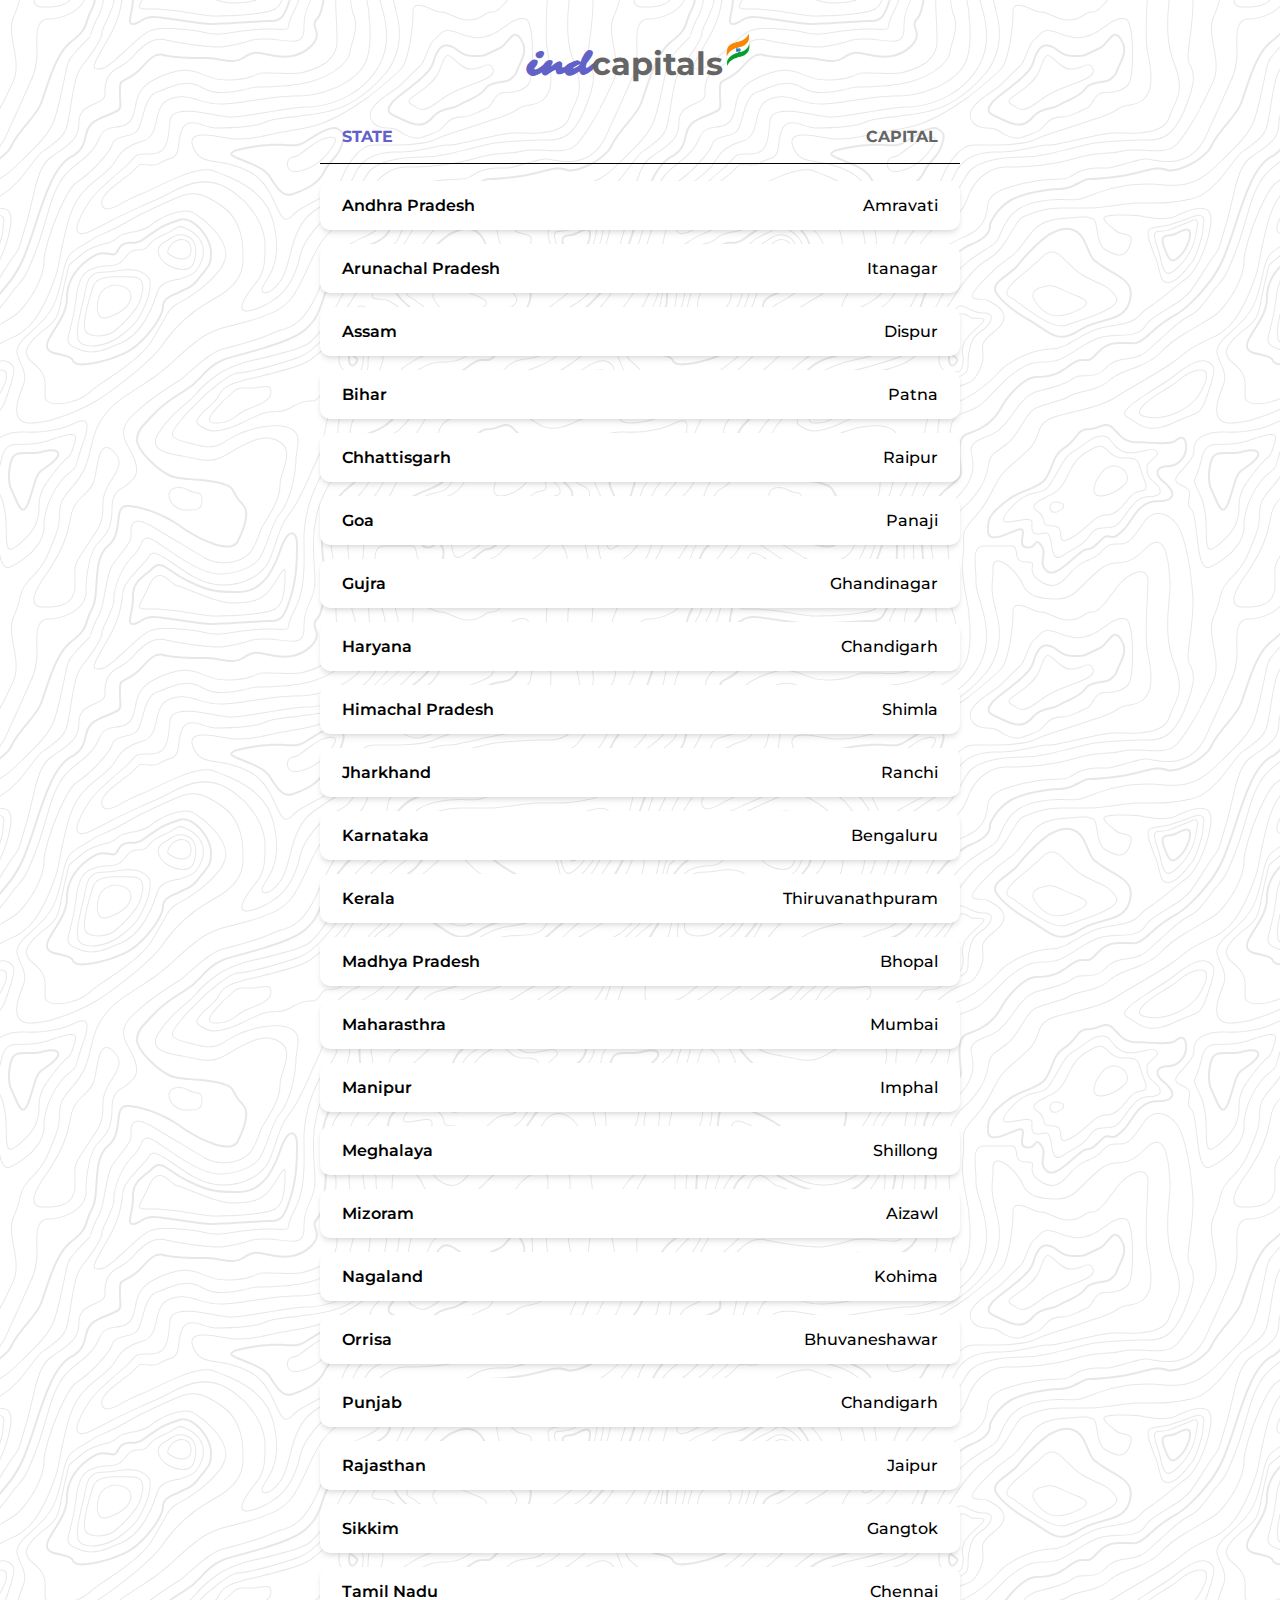
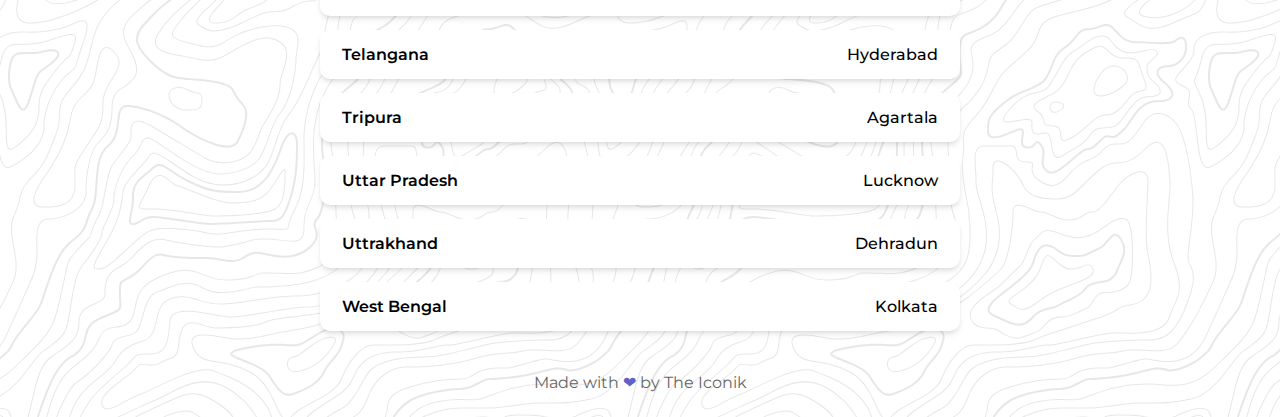
<file: theiconik_CFA/index.html>
<!DOCTYPE html>
<html lang="en">
<head>
   <meta charset="UTF-8">
   <meta http-equiv="X-UA-Compatible" content="IE=edge">
   <meta name="viewport" content="width=device-width, initial-scale=1.0">
   <link rel="stylesheet" href="style.css">
   <title>indcapitals</title>
</head>
<body>
   <header>
      <h1><span class="cursive">ind</span>capitals<span class="logo"><img src="image.jpg" alt="logo" width="50px" height="50px"></span></h1>

   </header>

   <main>
      
      <div class="heading">
         <p class="heading-stat">STATE</p>
         <p class="heading-cap">CAPITAL</p>
      </div>

      <hr>
      
      <div class="row">
         <p class="state">Andhra Pradesh</p>
         <p>Amravati</p>
      </div>

      <div class="row">
         <p class="state">Arunachal Pradesh</p>
         <p>Itanagar</p>
      </div>

      <div class="row">
         <p class="state">Assam</p>
         <p>Dispur</p>
      </div>

      <div class="row">
         <p class="state">Bihar</p>
         <p>Patna</p>
      </div>

      <div class="row">
         <p class="state">Chhattisgarh</p>
         <p>Raipur</p>
      </div>

      <div class="row">
         <p class="state">Goa</p>
         <p>Panaji</p>
      </div>

      <div class="row">
         <p class="state">Gujra</p>
         <p>Ghandinagar</p>
      </div>

      <div class="row">
         <p class="state">Haryana</p>
         <p>Chandigarh</p>
      </div>

      <div class="row">
         <p class="state">Himachal Pradesh</p>
         <p>Shimla</p>
      </div>

      <div class="row">
         <p class="state">Jharkhand</p>
         <p>Ranchi</p>
      </div>

      <div class="row">
         <p class="state">Karnataka</p>
         <p>Bengaluru</p>
      </div>

      <div class="row">
         <p class="state">Kerala</p>
         <p>Thiruvanathpuram</p>
      </div>

      <div class="row">
         <p class="state">Madhya Pradesh</p>
         <p>Bhopal</p>
      </div>

      <div class="row">
         <p class="state">Maharasthra</p>
         <p>Mumbai</p>
      </div>

      <div class="row">
         <p class="state">Manipur</p>
         <p>Imphal</p>
      </div>

      <div class="row">
         <p class="state">Meghalaya</p>
         <p>Shillong</p>
      </div>

      <div class="row">
         <p class="state">Mizoram</p>
         <p>Aizawl</p>
      </div>

      <div class="row">
         <p class="state">Nagaland</p>
         <p>Kohima</p>
      </div>

      <div class="row">
         <p class="state">Orrisa</p>
         <p>Bhuvaneshawar</p>
      </div>

      <div class="row">
         <p class="state">Punjab</p>
         <p>Chandigarh</p>
      </div>

      <div class="row">
         <p class="state">Rajasthan</p>
         <p>Jaipur</p>
      </div>

      <div class="row">
         <p class="state">Sikkim</p>
         <p>Gangtok</p>
      </div>

      <div class="row">
         <p class="state">Tamil Nadu</p>
         <p>Chennai</p>
      </div>

      <div class="row">
         <p class="state">Telangana</p>
         <p>Hyderabad</p>
      </div>

      <div class="row">
         <p class="state">Tripura</p>
         <p>Agartala</p>
      </div>

      <div class="row">
         <p class="state">Uttar Pradesh</p>
         <p>Lucknow</p>
      </div>

      <div class="row">
         <p class="state">Uttrakhand</p>
         <p>Dehradun</p>
      </div>

      <div class="row">
         <p class="state">West Bengal</p>
         <p>Kolkata</p>
      </div>
      
      <footer>Made with <span class="heart">❤</span> by The Iconik</footer>
   </main>
</body>
</html>
</file>
<file: theiconik_CFA/style.css>
@import url("https://fonts.googleapis.com/css2?family=Montserrat:ital,wght@0,100;0,200;0,300;0,400;0,500;0,600;0,700;0,800;0,900;1,100;1,200;1,300;1,400;1,500;1,600;1,700;1,800;1,900&display=swap");@import url("https://fonts.googleapis.com/css2?family=Sarina&display=swap");*{box-sizing:border-box;padding:0;margin:0;font-family:'Montserrat', sans-serif}body{background-color:#ffffff;background-image:url("data:image/svg+xml,%3Csvg xmlns='http://www.w3.org/2000/svg' width='600' height='600' viewBox='0 0 600 600'%3E%3Cpath fill='%23ababab' fill-opacity='0.29' d='M600 325.1v-1.17c-6.5 3.83-13.06 7.64-14.68 8.64-10.6 6.56-18.57 12.56-24.68 19.09-5.58 5.95-12.44 10.06-22.42 14.15-1.45.6-2.96 1.2-4.83 1.9l-4.75 1.82c-9.78 3.75-14.8 6.27-18.98 10.1-4.23 3.88-9.65 6.6-16.77 8.84-1.95.6-3.99 1.17-6.47 1.8l-6.14 1.53c-5.29 1.35-8.3 2.37-10.54 3.78-3.08 1.92-6.63 3.26-12.74 5.03a384.1 384.1 0 0 1-4.82 1.36c-2.04.58-3.6 1.04-5.17 1.52a110.03 110.03 0 0 0-11.2 4.05c-2.7 1.15-5.5 3.93-8.78 8.4a157.68 157.68 0 0 0-6.15 9.2c-5.75 9.07-7.58 11.74-10.24 14.51a50.97 50.97 0 0 1-4.6 4.22c-2.33 1.9-10.39 7.54-11.81 8.74a14.68 14.68 0 0 0-3.67 4.15c-1.24 2.3-1.9 4.57-2.78 8.87-2.17 10.61-3.52 14.81-8.2 22.1-4.07 6.33-6.8 9.88-9.83 12.99-.47.48-.95.96-1.5 1.48l-3.75 3.56c-1.67 1.6-3.18 3.12-4.86 4.9a42.44 42.44 0 0 0-9.89 16.94c-2.5 8.13-2.72 15.47-1.76 27.22.47 5.82.51 6.36.51 8.18 0 10.51.12 17.53.63 25.78.24 4.05.56 7.8.97 11.22h.9c-1.13-9.58-1.5-21.83-1.5-37 0-1.86-.04-2.4-.52-8.26-.94-11.63-.72-18.87 1.73-26.85a41.44 41.44 0 0 1 9.65-16.55c1.67-1.76 3.18-3.27 4.83-4.85.63-.6 3.13-2.96 3.75-3.57a71.6 71.6 0 0 0 1.52-1.5c3.09-3.16 5.86-6.76 9.96-13.15 4.77-7.42 6.15-11.71 8.34-22.44.86-4.21 1.5-6.4 2.68-8.6.68-1.25 1.79-2.48 3.43-3.86 1.38-1.15 9.43-6.8 11.8-8.72 1.71-1.4 3.26-2.81 4.7-4.3 2.72-2.85 4.56-5.54 10.36-14.67a156.9 156.9 0 0 1 6.1-9.15c3.2-4.33 5.9-7.01 8.37-8.07 3.5-1.5 7.06-2.77 11.1-4.02a233.84 233.84 0 0 1 7.6-2.2l2.38-.67c6.19-1.79 9.81-3.16 12.98-5.15 2.14-1.33 5.08-2.33 10.27-3.65l6.14-1.53c2.5-.63 4.55-1.2 6.52-1.82 7.24-2.27 12.79-5.06 17.15-9.05 4.05-3.72 9-6.2 18.66-9.9l4.75-1.82c1.87-.72 3.39-1.31 4.85-1.91 10.1-4.15 17.07-8.32 22.76-14.4 6.05-6.45 13.95-12.4 24.49-18.92 1.56-.96 7.82-4.6 14.15-8.33v-64.58c-4 8.15-8.52 14.85-12.7 17.9-2.51 1.82-5.38 4.02-9.04 6.92a1063.87 1063.87 0 0 0-6.23 4.98l-1.27 1.02a2309.25 2309.25 0 0 1-4.87 3.9c-7.55 6-12.9 10.05-17.61 13.19-3.1 2.06-3.86 2.78-8.06 7.13-5.84 6.07-11.72 8.62-29.15 10.95-11.3 1.5-20.04 4.91-30.75 11.07-1.65.94-7.27 4.27-6.97 4.1-2.7 1.58-4.69 2.69-6.64 3.66-5.63 2.8-10.47 4.17-15.71 4.17-17.13 0-41.44 11.51-51.63 22.83-12.05 13.4-31.42 27.7-45.25 31.16-7.4 1.85-11.85 7.05-14.04 14.69-1.26 4.4-1.58 8.28-1.58 13.82 0 .82.01.98.24 3.63.45 5.18.35 8.72-.77 13.26-1.53 6.2-4.89 12.6-10.59 19.43-13.87 16.65-22.88 46.58-22.88 71.68 0 2.39.02 4.26.06 8.75.12 10.8.1 15.8-.22 21.95-.56 11.18-2.09 20.73-5 29.3h-1.05c2.94-8.56 4.49-18.12 5.05-29.35.31-6.13.34-11.1.22-21.9-.04-4.48-.06-6.36-.06-8.75 0-25.32 9.07-55.47 23.12-72.32 5.6-6.72 8.88-12.99 10.38-19.03 1.09-4.4 1.18-7.85.74-12.93-.23-2.7-.24-2.86-.24-3.72 0-5.62.32-9.57 1.62-14.1 2.28-7.95 6.97-13.44 14.76-15.39 13.6-3.4 32.82-17.59 44.75-30.84C409 360.14 433.58 348.5 451 348.5c5.07 0 9.77-1.33 15.26-4.07 1.93-.96 3.9-2.05 6.58-3.62-.3.18 5.33-3.16 6.98-4.11 10.82-6.21 19.66-9.67 31.11-11.2 17.23-2.3 22.9-4.75 28.57-10.64 4.25-4.41 5.04-5.16 8.22-7.28 4.68-3.11 10.01-7.14 17.55-13.14a1113.33 1113.33 0 0 0 4.86-3.89l1.28-1.02a4668.54 4668.54 0 0 1 6.23-4.98c3.67-2.9 6.55-5.12 9.07-6.95 4.37-3.19 9.16-10.56 13.29-19.4v66.9zm0-116.23c-.62.01-1.27.06-1.95.13-6.13.63-13.83 3.45-21.83 7.45-3.64 1.82-8.46 2.67-14.17 2.71-4.7.04-9.72-.47-14.73-1.33-1.7-.3-3.26-.61-4.67-.93a31.55 31.55 0 0 0-3.55-.57 273.4 273.4 0 0 0-16.66-.88c-10.42-.16-17.2.74-17.97 2.73-.38.97.6 2.55 3.03 4.87 1.01.97 2.22 2.03 4.04 3.55a1746.07 1746.07 0 0 0 4.79 4.02c1.39 1.2 3.1 1.92 5.5 2.5.7.16.86.2 2.64.54 3.53.7 5.03 1.25 6.15 2.63 1.41 1.76 1.4 4.54-.15 8.88-2.44 6.83-5.72 10.05-10.19 10.33-3.63.23-7.6-1.29-14.52-5.06-4.53-2.47-6.82-7.3-8.32-15.26-.17-.87-.32-1.78-.5-2.86l-.43-2.76c-1.05-6.58-1.9-9.2-3.73-10.11-.81-.4-1.59-.74-2.36-1-2.27-.77-4.6-1.02-8.1-.92-2.29.07-14.7 1-13.77.93-20.55 1.37-28.8 5.05-37.09 14.99a133.07 133.07 0 0 0-4.25 5.44l-2.3 3.09-2.51 3.32c-4.1 5.36-7.06 8.48-10.39 11.12-.65.52-1.33 1.04-2.13 1.62l-4.11 2.94a106.8 106.8 0 0 0-5.16 3.99c-4.55 3.74-9.74 8.6-16.25 15.38-8.25 8.58-11.78 13.54-11.7 15.95.07 1.65 1.64 2.11 6.79 2.38 1.61.09 2.15.12 2.98.2 2.95.24 5.09.73 6.81 1.68 7.48 4.15 11.63 7.26 13.95 11.58 3.3 6.15.8 12.88-8.89 20.26-8.28 6.3-11.1 10.37-11.31 14.96-.06 1.17 0 1.93.26 4.43.69 6.47.25 10.65-2.8 17.42a44.23 44.23 0 0 1-4.16 7.53c-2.82 3.97-5.47 5.74-10.6 7.69-.43.16-3.34 1.23-4.27 1.59-1.8.68-3.38 1.36-5.01 2.14-4.18 2-8.4 4.6-13.1 8.24-8.44 6.51-13.23 14.56-15.98 25.06-1.1 4.2-1.55 6.81-2.8 15.21-1.26 8.6-2.17 12.64-4.08 16.55-2.1 4.28-11.93 26.59-12.97 28.88a382.7 382.7 0 0 1-6.37 13.41c-4.07 8.11-7.61 14.07-10.73 17.81-5.38 6.46-8.98 14.37-13.77 28.42a810.14 810.14 0 0 0-1.89 5.6c-1.8 5.35-2.96 8.6-4.26 11.85-6.13 15.32-25.43 26.31-46.46 26.31-11.2 0-20.58-2.74-31.02-8.55-5.6-3.13-4.55-2.42-22.26-14.54-14.33-9.8-17.7-10.73-20.47-6.9-.37.5-1.81 2.74-1.83 2.77a52.24 52.24 0 0 1-4.94 5.9c-.73.79-5.52 5.87-6.97 7.45-2.38 2.6-4.3 4.81-5.98 6.93a45.6 45.6 0 0 0-5.08 7.66c-1.29 2.57-1.9 5.25-2.66 10.6a997.6 997.6 0 0 1-.46 3.18h-1l.47-3.32c.77-5.45 1.4-8.2 2.75-10.9a46.54 46.54 0 0 1 5.2-7.84c1.7-2.14 3.63-4.38 6.03-6.98 1.45-1.59 6.24-6.68 6.96-7.46a51.58 51.58 0 0 0 4.84-5.78s1.47-2.26 1.86-2.8c3.25-4.5 7.08-3.44 21.84 6.67 17.67 12.08 16.62 11.38 22.19 14.48 10.3 5.73 19.5 8.43 30.53 8.43 20.65 0 39.57-10.77 45.54-25.69a219.7 219.7 0 0 0 4.24-11.8 6752.32 6752.32 0 0 0 1.88-5.6c4.83-14.16 8.47-22.14 13.96-28.73 3.05-3.66 6.56-9.57 10.6-17.61 1.97-3.93 4.04-8.31 6.35-13.38 1.03-2.28 10.88-24.61 12.98-28.91 1.85-3.79 2.75-7.76 4-16.25 1.24-8.44 1.7-11.07 2.81-15.32 2.8-10.7 7.71-18.94 16.33-25.6a73.18 73.18 0 0 1 13.29-8.35c1.66-.8 3.27-1.48 5.08-2.18.94-.36 3.86-1.43 4.28-1.59 4.95-1.88 7.44-3.55 10.14-7.33 1.35-1.9 2.68-4.3 4.06-7.37 2.97-6.58 3.39-10.59 2.72-16.9a27.13 27.13 0 0 1-.27-4.58c.22-4.94 3.21-9.24 11.7-15.7 9.33-7.11 11.66-13.34 8.62-19-2.2-4.09-6.25-7.12-13.55-11.17-1.57-.88-3.6-1.33-6.42-1.57-.8-.07-1.34-.1-2.95-.19-5.77-.3-7.63-.85-7.72-3.34-.1-2.81 3.5-7.87 11.97-16.69 6.53-6.8 11.75-11.69 16.33-15.45 1.79-1.47 3.42-2.72 5.2-4.03l4.12-2.94c.79-.58 1.46-1.08 2.1-1.59 3.26-2.6 6.16-5.65 10.21-10.94a383.2 383.2 0 0 0 2.5-3.32l2.31-3.09c1.8-2.39 3.04-4 4.29-5.48 8.47-10.17 16.98-13.96 37.27-15.3-.44.02 12-.9 14.32-.98 3.62-.1 6.05.16 8.46.98.8.27 1.62.62 2.47 1.04 2.27 1.14 3.17 3.87 4.27 10.85l.44 2.76c.17 1.07.33 1.97.5 2.83 1.44 7.69 3.62 12.29 7.8 14.57 6.76 3.68 10.6 5.15 13.99 4.94 4-.25 6.99-3.17 9.3-9.67 1.45-4.04 1.46-6.49.32-7.92-.9-1.12-2.28-1.62-5.57-2.27a55.8 55.8 0 0 1-2.67-.55c-2.54-.6-4.39-1.4-5.93-2.71a252.63 252.63 0 0 0-4.78-4.01 84.35 84.35 0 0 1-4.08-3.6c-2.73-2.6-3.86-4.43-3.28-5.95 1.02-2.64 7.82-3.54 18.93-3.37a230.56 230.56 0 0 1 16.73.88c2.76.39 3.2.49 3.68.6 1.4.3 2.95.62 4.62.91a82.9 82.9 0 0 0 14.56 1.32c5.56-.04 10.24-.86 13.73-2.6 8.1-4.05 15.89-6.9 22.17-7.56.7-.07 1.4-.11 2.05-.13v1zm0-100.94v1.5c-8.62 16.05-17.27 29.55-23.65 35.92-3.19 3.2-7.62 4.9-13.54 5.56-4.45.48-8.28.4-19.18-.2-9.91-.55-15.32-.44-20.52.78a84.05 84.05 0 0 1-15 2.11l-2.25.14c-12.49.75-19.37 1.78-32.72 5.74-4.5 1.33-9.27 2.49-14.3 3.48a246.27 246.27 0 0 1-32.6 3.97c-7.56.45-13.21.57-20.24.57-5.4 0-11.9 1.61-18 5.18-8.3 4.87-15.06 12.87-19.53 24.5a68.57 68.57 0 0 1-4.56 9.8c-3.6 6.2-6.92 8.99-13.38 12.18l-4.03 1.96a64.48 64.48 0 0 0-15.16 10.25c-8.2 7.33-13.72 16.63-22.54 35.6l-2.08 4.49c-7.3 15.7-11.5 23.3-17.35 29.87-7.7 8.66-20.25 14.42-40.31 20.08-4.37 1.23-19.04 5.08-19.24 5.13-6.92 1.87-11.68 3.34-15.63 4.92-10.55 4.22-18.71 10.52-36.38 26.52l-1.7 1.54c-8.58 7.76-13.41 11.9-18.81 15.88-3.95 2.9-8 5.67-12.97 8.91-2.06 1.34-10.3 6.6-12.33 7.94-11.52 7.5-18.53 13.04-24.62 20.08a62.01 62.01 0 0 0-6.44 8.85c-4.13 6.91-6.27 13.15-9.2 25.11l-1.54 6.26c-.6 2.45-1.15 4.54-1.72 6.58-2.97 10.7-6.9 17.36-14.78 26.91L69.6 491a148.51 148.51 0 0 0-4.19 5.3 23.9 23.9 0 0 0-3.44 6.28c-1.16 3.23-1.52 5.9-1.87 11.94-.58 10.05-1.42 15.04-4.63 22.67-1.57 3.72-5.66 14.02-6.41 15.8a73.46 73.46 0 0 1-3.57 7.4c-2.88 5.14-6.71 10.12-13.12 16.95-5.96 6.36-8.87 10.9-10.61 16a56.88 56.88 0 0 0-1.38 4.82l-.46 1.84h-1.03l.52-2.08c.52-2.09.92-3.49 1.4-4.9 1.8-5.25 4.78-9.9 10.84-16.36 6.35-6.78 10.13-11.7 12.97-16.77a72.5 72.5 0 0 0 3.52-7.29c.75-1.76 4.84-12.06 6.4-15.8 3.17-7.5 3.99-12.4 4.56-22.33.35-6.14.72-8.88 1.93-12.23a24.9 24.9 0 0 1 3.58-6.54c1.27-1.7 2.6-3.37 4.22-5.34l4.11-4.95c7.8-9.46 11.66-16 14.59-26.54.56-2.04 1.1-4.12 1.71-6.56l1.53-6.26c2.96-12.04 5.13-18.36 9.32-25.39 1.84-3.08 4-6.05 6.54-8.99 6.17-7.12 13.24-12.7 24.83-20.26 2.05-1.33 10.28-6.6 12.33-7.94 4.96-3.22 9-5.98 12.92-8.87 5.37-3.95 10.19-8.08 18.74-15.82l1.7-1.54c17.76-16.09 25.98-22.43 36.67-26.7 4-1.6 8.8-3.09 15.75-4.96.21-.06 14.87-3.9 19.22-5.13 19.9-5.61 32.32-11.31 39.85-19.78 5.76-6.48 9.93-14.02 17.18-29.64l2.09-4.5c8.87-19.07 14.44-28.46 22.77-35.9a65.48 65.48 0 0 1 15.38-10.4l4.04-1.97c6.3-3.1 9.47-5.77 12.96-11.77a67.6 67.6 0 0 0 4.48-9.67c4.56-11.84 11.47-20.02 19.97-25 6.25-3.66 12.93-5.32 18.5-5.32 7.01 0 12.65-.12 20.17-.57a245.3 245.3 0 0 0 32.47-3.96c5-.98 9.75-2.13 14.22-3.45 13.43-3.98 20.38-5.02 32.94-5.78l2.24-.14c5.76-.37 9.8-.9 14.85-2.09 5.31-1.25 10.79-1.35 22.6-.7 9.04.5 12.84.58 17.21.1 5.71-.62 9.94-2.26 12.95-5.26 6.44-6.45 15.3-20.37 24.35-36.72zm0 450.21c-1.28-4.6-2.2-10.55-3.33-20.25l-.24-2.04-.23-2.03c-1.82-15.7-3.07-21.98-5.55-24.47-2.46-2.46-3.04-5.03-2.52-8.64.1-.6.18-1.1.39-2.15.69-3.54.77-5.04.08-6.84-.91-2.38-3.31-4.41-7.79-6.26-5.08-2.09-6.52-4.84-4.89-8.44.66-1.45 1.79-3.02 3.52-5.01 1.04-1.2 5.48-5.96 5.08-5.53 6.15-6.7 8.98-11.34 8.98-16.48a15.2 15.2 0 0 1 6.5-12.89v1.26a14.17 14.17 0 0 0-5.5 11.63c0 5.47-2.93 10.29-9.24 17.16.38-.42-4.04 4.33-5.07 5.5-1.67 1.93-2.75 3.43-3.36 4.77-1.37 3.04-.23 5.22 4.36 7.1 4.71 1.95 7.32 4.16 8.34 6.83.78 2.04.7 3.67-.03 7.4-.2 1.03-.3 1.51-.38 2.09-.48 3.33.03 5.59 2.23 7.8 2.74 2.74 3.98 8.96 5.84 25.06l.24 2.03.23 2.04c.82 7.01 1.53 12.06 2.34 16.03v4.33zm0-62.16c-1.4-3.13-4.43-9.9-4.95-11.17-1.02-2.53-1.25-3.8-.91-5.18.2-.84 2.05-4.68 2.32-5.33a70.79 70.79 0 0 0 3.54-11.2v3.99a62.82 62.82 0 0 1-2.62 7.6c-.31.75-2.09 4.46-2.27 5.18-.28 1.12-.08 2.22.87 4.57.41 1.02 2.5 5.7 4.02 9.09v2.45zm0-85.09c-1.65 1.66-3.66 2.9-6.4 4.13-.25.1-13.97 5.47-20.4 8.43-9.35 4.32-16.7 5.9-23.03 5.25-5.08-.53-9.02-2.25-14.77-5.92l-3.2-2.07a77.4 77.4 0 0 0-5.44-3.27c-4.05-2.18-3.25-5.8 1.47-10.47 3.71-3.68 9.6-7.93 18.73-13.8l4.46-2.82c17.95-11.33 18.22-11.5 22.27-14.74 11.25-9 19.69-14.02 26.31-15.1v1.02c-6.37 1.1-14.62 6-25.69 14.86-4.1 3.28-4.34 3.44-22.36 14.8a652.4 652.4 0 0 0-4.45 2.83c-9.07 5.83-14.92 10.05-18.57 13.66-4.31 4.28-4.95 7.13-1.7 8.88 1.7.91 3.29 1.88 5.5 3.3l3.2 2.08c5.64 3.59 9.45 5.25 14.34 5.76 6.13.64 13.32-.9 22.52-5.15 6.46-2.98 20.18-8.35 20.4-8.44 3.04-1.37 5.1-2.71 6.81-4.69v1.47zm0-41.37v1c-6.56.26-12.11 3.13-19.71 9.08l-4.63 3.68a51.87 51.87 0 0 1-4.4 3.14c-.82.52-5.51 3.33-6.22 3.76-3.31 2-6.15 3.8-8.87 5.6a112.61 112.61 0 0 0-8.16 5.92c-4.61 3.72-7.4 6.9-7.97 9.35-.63 2.67 1.48 4.53 7.05 5.46 10.7 1.78 20.92-.05 30.45-4.65a61.96 61.96 0 0 0 17.1-12.2 41.8 41.8 0 0 0 5.36-7.42v1.92a38.94 38.94 0 0 1-4.64 6.19 62.95 62.95 0 0 1-17.39 12.41c-9.7 4.68-20.13 6.55-31.05 4.73-6.06-1-8.65-3.29-7.85-6.67.64-2.74 3.53-6.05 8.31-9.9 2.35-1.9 5.1-3.88 8.24-5.97 2.73-1.82 5.58-3.61 8.9-5.62.72-.44 5.4-3.24 6.22-3.75 1.26-.8 2.6-1.76 4.3-3.09.8-.62 3.9-3.1 4.63-3.67 7.77-6.1 13.49-9.04 20.33-9.3zm0-154.6v1c-1.75-.24-4.3.23-7.82 1.55-10.01 3.75-13.8 5.07-19.15 6.76-1.78.56-2.63.83-3.87 1.24-1.48.5-3.16.76-6.74 1.16a1550.34 1550.34 0 0 0-2.64.3c-7.8.94-11.28 2.47-11.28 6.07 0 4.45 2.89 13.18 7.96 25.81a57.34 57.34 0 0 1 2.33 7.6 258.32 258.32 0 0 1 .84 3.46c1.86 7.62 3.17 10.71 5.56 11.67 2.21.88 4.7.6 7.47-.72 3.48-1.69 7.22-4.94 11.2-9.47 1.52-1.7 2.97-3.49 4.59-5.57l3.16-4.1c2.59-3.23 6.07-12.21 8.39-20.23v3.45c-2.29 7.2-5.27 14.5-7.61 17.41-.44.55-2.67 3.46-3.15 4.09-1.63 2.1-3.1 3.9-4.62 5.62-4.08 4.61-7.9 7.94-11.53 9.7-2.99 1.44-5.77 1.75-8.28.74-2.84-1.13-4.2-4.34-6.15-12.35a2097.48 2097.48 0 0 1-.84-3.46c-.8-3.2-1.47-5.45-2.28-7.46-5.14-12.8-8.04-21.55-8.04-26.19 0-4.37 3.84-6.06 12.16-7.07a160.9 160.9 0 0 1 2.65-.3c3.5-.39 5.15-.64 6.53-1.1 1.26-.42 2.1-.7 3.88-1.26 5.34-1.68 9.11-3 19.1-6.74 3.53-1.32 6.22-1.84 8.18-1.61zM0 292c10.13-11.31 18.13-23.2 23.07-35.39 3.3-8.14 6.09-16.12 10.81-30.55l1.59-4.84c6.53-19.94 10.11-29.82 14.77-39.56 6.07-12.72 12.55-21.18 20.27-25.54 6.66-3.76 10.2-7.86 12.22-13.15a46.6 46.6 0 0 0 1.86-6.58c1.23-5.2 2.05-7.59 3.93-10.36 2.45-3.62 6.27-6.53 12.1-8.96 15.78-6.58 16.73-7.04 18.05-9.01.65-.98.83-2.15.74-4.51-.03-.73-.23-3.82-.24-4A93.8 93.8 0 0 1 119 94c0-10.04.18-11.37 2.37-13.15.52-.42 1.13-.8 2.07-1.3.27-.14 2.18-1.12 2.84-1.48a68.4 68.4 0 0 0 9.12-5.87c2.06-1.54 2.64-2.14 8.01-7.93 3.78-4.09 6.21-6.36 8.96-8.12 3.64-2.33 7.2-3.12 10.9-2.11 4.4 1.2 10.81 2 18.78 2.46 6.9.4 12.9.5 21.95.5 4.87 0 8.97.47 15.4 1.57 7.77 1.33 9.3 1.54 12.38 1.54 4.05 0 7.43-.88 10.68-2.95 5.06-3.22 8.11-4.67 11.2-5.2 3.62-.64 4.77-.46 16.55 2.06 17.26 3.7 30.85 1.36 41.06-9.7 5.1-5.53 5.48-8.9 3.48-14.8-.83-2.42-1.03-3.1-1.17-4.3-.29-2.52.5-4.71 2.71-6.93 2.65-2.65 4.72-9.17 6.22-18.29h2.03c-1.56 9.71-3.77 16.65-6.83 19.7-1.79 1.8-2.36 3.39-2.14 5.28.11 1 .3 1.63 1.07 3.9 2.22 6.53 1.76 10.66-3.9 16.8-10.77 11.66-25.07 14.13-42.95 10.3-11.42-2.45-12.55-2.62-15.78-2.06-2.77.48-5.62 1.84-10.47 4.92a20.93 20.93 0 0 1-11.76 3.27c-3.25 0-4.81-.22-12.73-1.57C212.74 59.46 208.73 59 204 59c-9.1 0-15.11-.1-22.07-.5-8.09-.47-14.62-1.29-19.2-2.54-5.62-1.53-10.17 1.38-17.85 9.66-5.5 5.94-6.08 6.53-8.28 8.18a70.38 70.38 0 0 1-9.38 6.03c-.68.37-2.58 1.35-2.84 1.49-.84.44-1.35.76-1.75 1.08C121.16 83.6 121 84.8 121 94c0 1.85.06 3.54.17 5.44 0 .17.2 3.28.24 4.03.1 2.75-.13 4.29-1.08 5.71-1.67 2.5-2.27 2.8-18.95 9.74-5.48 2.29-8.99 4.96-11.2 8.24-1.71 2.51-2.47 4.73-3.64 9.7-.83 3.5-1.21 4.92-1.94 6.83-2.18 5.73-6.05 10.19-13.1 14.18-7.3 4.12-13.55 12.28-19.46 24.66-4.6 9.64-8.17 19.46-14.67 39.32l-1.58 4.84c-4.75 14.47-7.54 22.48-10.86 30.69-5.28 13.01-13.95 25.65-24.93 37.6v-2.97zm0 78v-.5l1-.01c6.32 0 7.47 5.2 4.6 13.36a60.36 60.36 0 0 1-5.6 11.3v-1.92a57.76 57.76 0 0 0 4.65-9.72c2.69-7.6 1.71-12.02-3.65-12.02-.34 0-.67 0-1 .02v-46.59a340.96 340.96 0 0 0 13.71-8.34c13.66-9.46 29.79-37.6 29.79-53.59 0-18.1 21.57-72.64 32.23-79.42 12.71-8.09 32.24-27.96 35.8-37.75 1.93-5.3 5.5-7.27 14.42-9.37 6.15-1.44 8.64-2.42 10.67-4.79 1.5-1.74 2.72-4.79 4.33-10.3.23-.78 1.9-6.68 2.43-8.46 3.62-12.08 7.3-18.49 13.47-20.39 2.5-.76 3.03-.98 9.74-3.7 7.49-3.03 11.97-4.43 17.12-4.92 6.75-.65 13.13.75 19.55 4.67 5.43 3.32 12.19 4.72 20.17 4.56 6.03-.12 12.2-1.07 19.83-2.8 1.82-.4 7.38-1.74 8.26-1.94 2.69-.6 4.34-.89 5.48-.89 4.97 0 8.93-.05 14.2-.27 7.9-.32 15.56-.92 22.75-1.88 8.5-1.14 15.9-2.73 21.88-4.82 18.9-6.62 32.64-18.3 33.67-27.59.29-2.56.4-2.96 2.79-11.11 2.33-7.95 3.21-12.93 2.72-18.23-.2-2.24-.69-4.38-1.48-6.42-1.5-3.92-2.63-9.4-3.43-16.18h.9c.77 6.47 1.89 11.72 3.47 15.82a24.93 24.93 0 0 1 1.54 6.69c.5 5.46-.4 10.54-2.77 18.6-2.36 8.06-2.47 8.47-2.74 10.95-1.09 9.75-15.1 21.68-34.33 28.41-6.06 2.12-13.52 3.72-22.09 4.87-7.22.96-14.92 1.57-22.83 1.89-5.3.21-9.27.27-14.25.27-1.04 0-2.64.27-5.26.87-.87.2-6.43 1.53-8.26 1.94-7.68 1.73-13.92 2.7-20.03 2.82-8.15.17-15.1-1.27-20.71-4.7-6.23-3.81-12.4-5.16-18.93-4.54-5.04.48-9.44 1.86-16.84 4.86-6.75 2.74-7.29 2.95-9.82 3.73-5.73 1.76-9.28 7.96-12.81 19.72-.53 1.77-2.2 7.66-2.43 8.46-1.66 5.65-2.91 8.78-4.53 10.67-2.22 2.58-4.84 3.62-12.01 5.3-7.8 1.83-11.13 3.66-12.9 8.54-3.65 10.04-23.32 30.06-36.2 38.25C65.94 190 44.5 244.2 44.5 262c0 16.34-16.3 44.78-30.22 54.41-2.14 1.48-8.24 5.12-14.28 8.68v-1.16 46.09zm0-173.7v-1.11c7.42-3.82 14.55-10.23 21.84-18.98 3.8-4.56 14.21-18.78 15.79-20.55 1.8-2.04 4.06-3.96 7.42-6.45 1.08-.8 4.92-3.57 5.49-3.99 9.36-6.85 14-11.96 15.98-19.36.8-2.98 1.54-6.78 2.46-12.3.23-1.44 2-12.46 2.56-15.79 2.87-16.77 5.73-26.79 10.07-32.1C92.46 52.43 101.5 38.13 101.5 33c0-2.54.34-3.35 6.05-15.71.68-1.49 1.25-2.74 1.77-3.93 2.5-5.75 3.9-10.04 4.14-13.36h1c-.23 3.48-1.66 7.87-4.23 13.76-.52 1.2-1.09 2.45-1.78 3.95-5.54 12.01-5.95 12.99-5.95 15.29 0 5.47-9.09 19.84-20.11 33.31-4.2 5.12-7.03 15.06-9.86 31.64-.57 3.33-2.33 14.33-2.57 15.78-.92 5.56-1.67 9.38-2.48 12.4-2.05 7.68-6.82 12.93-16.35 19.91l-5.49 3.98c-3.3 2.45-5.51 4.34-7.27 6.31-1.53 1.73-11.94 15.93-15.76 20.53-7.52 9.02-14.88 15.6-22.61 19.46zm0 361.83v-4.33c.48 2.36 1 4.35 1.6 6.15 2 6.03 4.6 8.26 8.19 6.59C28.76 557.69 43.5 542.4 43.5 527c0-16.2 6.37-31.99 17.1-46.3 1.88-2.5 3.66-4.4 5.53-6 .73-.62 1.45-1.18 2.3-1.8l2-1.43c3.68-2.68 5.32-5.28 7.08-12.59.75-3.07 1.38-5.02 4.2-13.26l.63-1.88c3.24-9.58 4.56-14.97 4.17-18.65-.48-4.43-3.8-5.23-11.3-1.64a81.12 81.12 0 0 1-9.15 3.7c-13.89 4.67-26.96 5.8-42.66 5.42l-1.95-.05-1.45-.02a39.8 39.8 0 0 0-15.05 2.96A21.81 21.81 0 0 0 0 438.37v-1.26a23.55 23.55 0 0 1 4.55-2.57 40.77 40.77 0 0 1 16.92-3.02l1.95.05c15.6.38 28.57-.75 42.32-5.37a80.12 80.12 0 0 0 9.04-3.65c8.04-3.84 12.16-2.85 12.72 2.43.42 3.89-.92 9.34-4.21 19.08l-.64 1.88c-2.8 8.2-3.43 10.15-4.16 13.18-1.82 7.52-3.59 10.34-7.47 13.16l-2 1.43c-.84.6-1.54 1.15-2.25 1.75a35.45 35.45 0 0 0-5.37 5.84c-10.61 14.15-16.9 29.74-16.9 45.7 0 15.88-15 31.45-34.29 40.45-4.3 2.01-7.39-.66-9.56-7.18-.23-.68-.44-1.39-.65-2.13zm0-62.16v-2.45l1.46 3.27c2.1 4.8 3.46 10.33 4.26 16.77.66 5.3.84 9.3 1.04 18.5.2 9.32.5 12.75 1.63 15.05 1.28 2.6 3.67 2.35 8.29-1.5 17.14-14.3 21.82-22.9 21.82-38.62 0-7.17 1.1-12.39 3.7-17.68 2.27-4.67 3.65-6.62 13.4-19.62a69.8 69.8 0 0 1 7.6-8.79 44.76 44.76 0 0 1 3.54-3.06c.38-.3.64-.52.89-.74a10.47 10.47 0 0 0 2.63-3.32 35.78 35.78 0 0 0 2.26-5.94l.37-1.2.36-1.15c.29-.91.48-1.55.66-2.16.45-1.53.74-2.68.91-3.66.38-2.2.12-3.49-.85-4.15-2.35-1.61-9.28-.24-23.8 4.94-9.54 3.4-16.12 4.17-27.85 4.26-7.71.06-10.43.4-13.25 2.12-3.48 2.12-5.84 6.4-7.58 14.26-.5 2.2-.99 4.19-1.49 5.98v-3.98l.51-2.22c1.8-8.1 4.28-12.6 8.04-14.9 3.04-1.85 5.86-2.2 13.77-2.26 11.61-.09 18.1-.84 27.51-4.2 14.93-5.32 21.95-6.71 24.7-4.83 1.38.94 1.71 2.6 1.28 5.15a33.69 33.69 0 0 1-.94 3.78l-.66 2.17-.36 1.15-.37 1.2a36.64 36.64 0 0 1-2.33 6.1c-.8 1.53-1.61 2.52-2.86 3.61l-.92.77-1.02.83c-.9.74-1.65 1.4-2.47 2.18a68.84 68.84 0 0 0-7.48 8.66c-9.7 12.93-11.07 14.87-13.31 19.46-2.52 5.15-3.59 10.22-3.59 17.24 0 16.04-4.82 24.91-22.18 39.38-5.04 4.2-8.18 4.55-9.83 1.18-1.22-2.5-1.52-5.94-1.73-15.47-.2-9.16-.38-13.15-1.03-18.4-.79-6.34-2.12-11.8-4.19-16.49L0 495.98zM379.27 0h1.04l1.5 5.26c3.28 11.56 4.89 19.33 5.26 27.8.49 11.01-1.52 21.26-6.63 31.17-7.8 15.13-20.47 26.5-36.22 34.1-12.38 5.96-26.12 9.17-36.22 9.17-6.84 0-17.24 1.38-37.27 4.62l-2.27.37c-24.5 3.99-31.65 5-37.46 5-3.49 0-4.08-.08-19.54-2.8-3.56-.64-6.32-1.1-9-1.5-20.23-2.96-31-1.2-31.96 7.86-.1.85-.18 1.72-.29 2.81l-.27 2.73c-1.1 10.9-2.02 15.73-4.31 19.96-2.9 5.34-7.77 7.95-15.63 7.95-10.2 0-12.92.6-15.5 3.17.52-.51-5.03 5.85-8.16 8.7-2.75 2.5-14.32 12.55-15.77 13.83a341.27 341.27 0 0 0-6.54 5.92c-6.97 6.49-11.81 11.76-14.6 16.15-5.92 9.3-10.48 18.04-11.69 24.08-1.66 8.3 3.67 9.54 19.02 1.21a626.23 626.23 0 0 1 44.54-21.9c3.5-1.56 14.04-6.2 15.68-6.95 5.05-2.25 8.3-3.8 10.78-5.15l1.95-1.07 2.18-1.18c1.76-.94 3.38-1.76 5-2.55 18.1-8.72 34.48-10.46 50.33-1.2 22.89 13.34 38.28 37.02 38.28 56.44 0 19.12-.73 25.13-5.18 33.2a45.32 45.32 0 0 1-4.94 7.12c-6.47 7.77-11.81 16.2-12.76 21.27-1.2 6.34 4.69 7.03 20.17-.05 13.31-6.08 22.4-14.95 28.5-26.32a80.51 80.51 0 0 0 6.1-15.13c.9-2.98 3.17-11.65 3.41-12.48a29.02 29.02 0 0 1 1.75-4.83c7.47-14.93 21.09-30.5 36.25-37.24 7.61-3.38 13-9.65 19.4-20.79.84-1.48 4.26-7.64 5.14-9.17 3.52-6.1 6.22-9.7 9.37-11.98 10.15-7.4 28.7-11.1 50.29-11.1 7.52 0 16.54-1.24 27.51-3.58a420.1 420.1 0 0 0 14.96-3.52c-1.3.33 15.54-3.98 19.42-4.89 14.15-3.33 41.07-5.01 64.11-5.01 17.36 0 27.82-9.23 38.53-38.67 6.62-18.21 6.62-26.37 2.69-34.35l-1.18-2.37A13.36 13.36 0 0 1 587.5 58c0-4.03 0-4.01 2.5-24.56.46-3.73.8-6.74 1.12-9.64.9-8.45 1.38-15.2 1.38-20.8 0-.94-.02-1.94-.04-3h1c.03 1.06.04 2.06.04 3 0 5.65-.48 12.43-1.39 20.9-.3 2.91-.66 5.93-1.11 9.66-2.5 20.45-2.5 20.47-2.5 24.44 0 1.97.45 3.57 1.45 5.68.24.51 1.16 2.35 1.17 2.36 4.06 8.24 4.06 16.68-2.65 35.13-10.84 29.8-21.63 39.33-39.47 39.33-22.96 0-49.83 1.68-63.89 4.99-3.86.9-20.69 5.2-19.4 4.88a421.05 421.05 0 0 1-14.99 3.53c-11.04 2.35-20.11 3.6-27.72 3.6-21.4 0-39.76 3.67-49.7 10.9-3 2.19-5.64 5.7-9.1 11.68-.87 1.52-4.29 7.68-5.14 9.17-6.49 11.3-12 17.71-19.86 21.2-14.9 6.63-28.38 22.03-35.75 36.77a28.17 28.17 0 0 0-1.69 4.67c-.23.8-2.5 9.49-3.4 12.5a81.48 81.48 0 0 1-6.19 15.3c-6.2 11.56-15.44 20.58-28.96 26.76-16.1 7.36-23 6.55-21.58-1.04 1-5.29 6.4-13.83 12.99-21.73a44.33 44.33 0 0 0 4.82-6.96c4.35-7.88 5.06-13.77 5.06-32.72 0-19.04-15.19-42.4-37.72-55.55-15.57-9.08-31.62-7.38-49.45 1.21a132.9 132.9 0 0 0-7.14 3.71l-1.95 1.07a158.83 158.83 0 0 1-10.85 5.19c-1.65.74-12.18 5.38-15.69 6.95a625.25 625.25 0 0 0-44.46 21.86c-15.95 8.66-22.37 7.16-20.48-2.29 1.24-6.2 5.83-15.02 11.82-24.42 2.85-4.48 7.74-9.8 14.77-16.34 1.98-1.85 4.12-3.79 6.56-5.94 1.46-1.29 13.02-11.33 15.75-13.82 3.09-2.8 8.6-9.14 8.14-8.67 2.82-2.82 5.75-3.46 16.2-3.46 7.5 0 12.04-2.43 14.75-7.42 2.2-4.07 3.11-8.84 4.2-19.59l.26-2.73.3-2.81c.56-5.42 4.47-8.5 11.23-9.6 5.44-.88 12.51-.51 21.86.86 2.7.4 5.47.86 9.04 1.49 15.33 2.7 15.96 2.8 19.36 2.8 5.73 0 12.9-1.03 37.3-5l2.27-.36c20.1-3.26 30.52-4.64 37.43-4.64 9.95 0 23.54-3.18 35.78-9.08 15.57-7.5 28.09-18.73 35.78-33.65 5.02-9.75 7-19.82 6.51-30.67-.37-8.37-1.96-16.08-5.23-27.57L379.27 0zm13.68 0h1.02c.78 3.9 1.92 8.7 3.51 14.88 3.63 14.05 3.06 27.03-.75 38.77a61 61 0 0 1-11.35 20.68 138.36 138.36 0 0 1-19.32 18.77c-11.32 9.02-23.36 15.49-35.95 18.39a258.63 258.63 0 0 1-22.57 4.07c-3.17.44-6.36.85-10.3 1.32l-9.39 1.12c-11.53 1.41-17.45 2.55-21.64 4.46-9.28 4.21-28.35 6.04-49.21 6.04-1.37 0-2.8-.12-4.3-.35-2.62-.41-5-1.03-9.14-2.29-7.34-2.21-9.63-2.75-12.63-2.56-3.9.23-6.63 2.29-8.47 6.89-1.86 4.66-2.42 7.53-3.34 14.98-1.1 8.98-2.87 12.12-9.97 14.3a40.12 40.12 0 0 0-6.8 2.66c-.63.33-1.16.64-1.76 1.02l-1.34.86c-1.9 1.14-3.86 1.49-9.25 1.49-3.2 0-8.83-.55-9.51-.39-1.22.28-.75-.14-7.14 6.24-1.5 1.5-3.49 3.18-6.32 5.37-1.52 1.18-7.16 5.43-7.94 6.03-4.96 3.78-8.33 6.6-11.06 9.38-4.88 4.98-6.85 9.15-5.56 12.7 1.34 3.67 4.07 4.42 8.9 2.82a55.72 55.72 0 0 0 7.77-3.48c1.5-.77 7.78-4.13 9.37-4.96a116.8 116.8 0 0 1 12.31-5.68 162.2 162.2 0 0 0 11.04-4.84c2.04-.97 10.74-5.16 13-6.22 4.41-2.1 8.1-3.78 11.65-5.29 17.14-7.3 29.32-9.9 37.67-6.65l5.43 2.1c2.3.88 4.17 1.62 6.02 2.38a150.9 150.9 0 0 1 13.07 6c18.34 9.63 30.35 22.13 34.79 39.87 6.96 27.85 3.6 45.53-8.08 62.4-3.97 5.75-3.52 9.2.06 8.97 4.14-.28 10.21-4.95 15.11-12.52 3.1-4.8 5.1-10.45 8.05-21.53l1.69-6.35c.66-2.47 1.24-4.52 1.83-6.5 4.93-16.56 11-27.28 21.56-34.76 7.15-5.06 23.73-15.5 25.48-16.75 6.74-4.81 10.53-9.44 14.34-18 7.74-17.44 21.09-24.34 44.47-24.34 9.36 0 17.91-1.13 29.53-3.49a624.86 624.86 0 0 0 6.2-1.28c2.4-.5 4.07-.84 5.66-1.13 4.03-.74 7.04-1.1 9.61-1.1 4.44 0 9.39-1 31.39-5.99l2.95-.66c16.34-3.67 25.64-5.35 31.66-5.35 1.54 0 2.4.01 6.4.1 7.8.15 12.27.13 17.33-.2 16.41-1.06 26.73-5.36 29.8-14.56a87.1 87.1 0 0 1 3.55-8.83c-.15.31 2.29-4.96 2.9-6.38 5.38-12.3 5.57-21.92-1.44-39.44a86.4 86.4 0 0 1-5.26-20.72c-1.61-11.98-1.38-23.14.1-40.35l.2-2.12h1l-.2 2.2c-1.48 17.15-1.7 28.24-.11 40.14a85.4 85.4 0 0 0 5.2 20.47c7.1 17.78 6.91 27.67 1.43 40.22-.62 1.43-3.06 6.72-2.91 6.4a86.17 86.17 0 0 0-3.52 8.73c-3.23 9.72-13.9 14.15-30.68 15.24-5.1.33-9.58.35-17.42.2-3.98-.09-4.84-.1-6.37-.1-5.91 0-15.18 1.67-31.44 5.32l-2.95.67c-22.16 5.02-27.05 6.01-31.61 6.01-2.5 0-5.45.36-9.43 1.09-1.58.29-3.25.62-5.64 1.11a4894.21 4894.21 0 0 0-6.2 1.29c-11.68 2.37-20.3 3.51-29.73 3.51-23.02 0-36 6.71-43.53 23.66-3.9 8.8-7.82 13.58-14.7 18.5-1.78 1.27-18.36 11.7-25.48 16.75-10.34 7.32-16.3 17.87-21.19 34.23-.58 1.96-1.15 4-1.82 6.47l-1.69 6.35c-2.98 11.18-5 16.9-8.17 21.81-5.05 7.81-11.37 12.68-15.89 12.98-4.7.31-5.3-4.23-.94-10.53 11.52-16.64 14.82-34.03 7.92-61.6-4.35-17.42-16.16-29.72-34.27-39.22-4-2.1-8.2-4-12.99-5.97-1.84-.75-3.7-1.49-6-2.38l-5.43-2.08c-8.03-3.12-20.02-.58-36.92 6.63-3.52 1.5-7.21 3.19-11.61 5.27l-13 6.22c-4.71 2.22-8.16 3.75-11.11 4.88a115.87 115.87 0 0 0-12.21 5.63c-1.58.83-7.86 4.18-9.37 4.96a56.55 56.55 0 0 1-7.9 3.54c-5.3 1.75-8.62.85-10.17-3.43-1.46-4.02.66-8.5 5.8-13.74 2.75-2.82 6.16-5.66 11.15-9.48.79-.6 6.43-4.85 7.94-6.02a66.96 66.96 0 0 0 6.23-5.28c6.74-6.74 6.1-6.16 7.61-6.51.87-.2 6.69.36 9.74.36 5.22 0 7.03-.32 8.74-1.35l1.31-.84c.62-.4 1.18-.72 1.84-1.07a41.07 41.07 0 0 1 6.96-2.72c6.64-2.04 8.22-4.84 9.28-13.47.93-7.53 1.5-10.47 3.4-15.24 1.99-4.95 5.04-7.26 9.34-7.51 3.17-.2 5.5.35 12.97 2.6a63.54 63.54 0 0 0 9.02 2.26c1.45.22 2.83.34 4.14.34 20.71 0 39.7-1.82 48.8-5.96 4.32-1.96 10.29-3.1 21.93-4.53l9.4-1.12c3.92-.48 7.11-.88 10.27-1.32 8.16-1.14 15.4-2.43 22.49-4.06 12.42-2.86 24.33-9.26 35.55-18.2a137.4 137.4 0 0 0 19.18-18.64 60.02 60.02 0 0 0 11.15-20.32c3.76-11.57 4.32-24.36.75-38.23A284.86 284.86 0 0 1 392.95 0zM506.7 0h1.26c-.5.66-.9 1.18-1.17 1.51-3.95 4.96-6.9 7.92-9.82 9.57A10.02 10.02 0 0 1 492 12.5c-2.38 0-4.24.67-6.71 2.21l-2.65 1.71c-4.38 2.8-8.01 4.08-13.64 4.08-5.6 0-9.99-1.26-16.08-4.05a202.63 202.63 0 0 1-2.3-1.06l-2.18-.98c-1.6-.7-2.92-1.17-4.17-1.48a13.42 13.42 0 0 0-3.27-.43c-2.3 0-4.3-.68-11-3.37l-1.56-.62c-5-1.97-8.1-2.82-10.52-2.66-2.93.2-4.42 2.03-4.42 6.15 0 20.76-5.21 50.42-12.15 57.35-7.58 7.59-26.55 23.7-34.06 29.06-13.16 9.4-31.17 20.2-44.11 25.06a106.87 106.87 0 0 1-13.32 4.03c-3.28.78-6.6 1.43-11.25 2.24-.53.1-8.8 1.5-11.5 1.99-4.86.87-9.3 1.74-14 2.76-20.62 4.48-25.07 5.01-38.11 5.01-2.49 0-2.9-.07-14.05-2-2.42-.42-4.31-.73-6.15-1-8.11-1.19-13.83-1.36-17.64-.2-4.54 1.4-5.93 4.65-3.7 10.52 2.02 5.28 4.84 8.61 8.84 10.74 3.26 1.74 6.75 2.6 13.82 3.71 9.42 1.48 10.94 1.75 15.5 2.92a78.2 78.2 0 0 1 18.62 7.37c8.3 4.58 14.58 11.5 19.98 20.89 2.73 4.73 9.46 19.33 10.54 21.19 3.4 5.85 6.26 6.63 10.89 2 4.95-4.94 10.35-8.37 21.13-14.06.47-.25 2.06-1.1 2.12-1.12 7.98-4.21 11.92-6.51 15.87-9.54 5.11-3.9 8.66-8.1 10.77-13.11 8.52-20.24 20.75-33.31 32.46-33.31l5.5.03c10.53.08 17.35.02 24.9-.31 13.66-.62 23.78-2.09 29.39-4.67 5.85-2.7 13.42-5.49 24.18-9.02 3.46-1.14 6.29-2.05 12.7-4.1 7.7-2.45 11.08-3.54 15.17-4.9a1059.43 1059.43 0 0 1 11.33-3.72c3.67-1.2 5.96-2 8.03-2.78a59.88 59.88 0 0 0 6.66-2.94c1.87-.98 3.76-2.1 5.86-3.5 3.48-2.33 6.15-3.13 12.04-4.13l1.15-.2c5.71-1.01 9-2.3 12.76-5.63 7.82-6.96 8.58-23.18 3.84-44.52-1.7-7.67-2.1-19.28-1.57-35.47A837.22 837.22 0 0 1 546.76 0h1l-.15 3.06c-.32 6.42-.53 11.02-.68 15.62-.51 16.1-.12 27.65 1.56 35.21 4.82 21.68 4.04 38.2-4.16 45.48-3.91 3.48-7.37 4.84-13.24 5.87l-1.16.2c-5.76.99-8.32 1.75-11.65 3.98a63.73 63.73 0 0 1-5.96 3.56 60.86 60.86 0 0 1-6.77 2.99c-2.09.79-4.39 1.58-8.07 2.79a5398.31 5398.31 0 0 1-11.32 3.71c-4.1 1.37-7.48 2.46-15.18 4.92-6.42 2.04-9.24 2.95-12.7 4.08-10.73 3.53-18.27 6.3-24.07 8.98-5.76 2.66-15.97 4.14-29.77 4.77-7.56.33-14.4.39-24.95.31l-5.49-.03c-11.19 0-23.16 12.79-31.54 32.7-2.19 5.19-5.84 9.52-11.08 13.52-4.02 3.07-7.99 5.39-16.01 9.62l-2.12 1.12c-10.7 5.65-16.04 9.04-20.9 13.9-5.14 5.14-8.75 4.15-12.45-2.22-1.12-1.92-7.85-16.5-10.54-21.2-5.33-9.24-11.48-16.02-19.6-20.5a77.2 77.2 0 0 0-18.4-7.28c-4.5-1.17-6.02-1.43-15.4-2.9-7.17-1.12-10.74-2-14.13-3.81-4.22-2.25-7.2-5.77-9.3-11.27-2.43-6.39-.78-10.26 4.34-11.83 4-1.22 9.82-1.05 18.08.17 1.84.27 3.74.58 6.17 1 11.02 1.9 11.48 1.98 13.88 1.98 12.96 0 17.35-.52 37.9-4.99 4.71-1.02 9.16-1.9 14.03-2.77 2.71-.48 10.98-1.9 11.5-1.98 4.64-.81 7.95-1.46 11.2-2.23 4.55-1.07 8.76-2.34 13.2-4 12.83-4.81 30.79-15.59 43.88-24.94 7.47-5.33 26.4-21.4 33.94-28.94C407.3 61.98 412.5 32.49 412.5 12c0-4.61 1.86-6.9 5.35-7.15 2.63-.18 5.8.7 10.96 2.73l1.56.62c6.53 2.62 8.53 3.3 10.63 3.3 1.14 0 2.3.16 3.5.46 1.32.33 2.68.82 4.34 1.53a90.97 90.97 0 0 1 3.34 1.52l1.15.54c5.98 2.73 10.23 3.95 15.67 3.95 5.41 0 8.87-1.21 13.1-3.92.2-.13 2.1-1.38 2.66-1.72 2.62-1.63 4.64-2.36 7.24-2.36 1.47 0 2.94-.43 4.47-1.3 2.78-1.56 5.67-4.45 9.54-9.31l.7-.89zM324.54 600h-2.03c.49-2.96.91-6.2 1.28-9.66.44-4.1.76-8.25.98-12.21.08-1.39.14-2.65-.35-7.29-.47-1.94-.93-4.14-1.36-6.54-2.01-11.26-2.66-22.9-1.14-33.78a60.76 60.76 0 0 1 5.18-17.95 70.78 70.78 0 0 1 12.6-18.22c3.38-3.6 5.53-5.5 11.83-10.79 4.5-3.78 6.35-5.56 7.52-7.5.64-1.07.95-2.06.95-3.06 0-1.75 0-1.74-.75-9.23-.36-3.7-.57-6.3-.68-8.96-.5-12.1 1.62-19.6 8.11-21.76 15.9-5.3 25.89-12.1 33.45-25.54C409.6 390.65 425.85 376 436 376c12.36 0 20-1.96 29.41-8.8 6.76-4.92 9.5-6.6 12.47-7.46 2.22-.64 3.8-.74 9.12-.74 1.86 0 3.53-.83 5.57-2.62 1.08-.96 5.11-5.12 5.6-5.6 6.04-5.85 11.98-8.78 20.83-8.78 2.45 0 4.54.04 7.32.12 7.51.23 8.87.17 11.27-.7 3.03-1.1 5.53-3.03 14.75-11.17 8-7.06 10.72-8.92 22.87-16.47 1.44-.9 2.59-1.63 3.69-2.37a69.45 69.45 0 0 0 9.46-7.5c4.12-3.88 8.02-7.85 11.64-11.9v2.98a201.58 201.58 0 0 1-10.27 10.38c-3.18 3-6.2 5.35-9.72 7.7-1.12.76-2.28 1.5-3.75 2.4-12.05 7.5-14.71 9.32-22.6 16.28-9.46 8.35-12.01 10.32-15.39 11.55-2.74 1-4.19 1.06-12.01.82-2.76-.08-4.83-.12-7.26-.12-8.27 0-13.75 2.7-19.43 8.22-.44.43-4.52 4.64-5.68 5.66-2.37 2.09-4.46 3.12-6.89 3.12-5.1 0-6.6.1-8.56.66-2.67.78-5.29 2.37-11.85 7.15-9.8 7.13-17.85 9.19-30.59 9.19-9.22 0-24.96 14.2-34.13 30.49-7.84 13.94-18.24 21.02-34.55 26.46-5.31 1.77-7.21 8.51-6.75 19.78.1 2.6.31 5.19.68 8.84.75 7.62.75 7.58.75 9.43 0 1.38-.42 2.73-1.24 4.09-1.33 2.2-3.26 4.07-7.94 8-6.25 5.24-8.36 7.12-11.67 10.63a68.8 68.8 0 0 0-12.25 17.71 58.8 58.8 0 0 0-5 17.36c-1.49 10.66-.85 22.09 1.13 33.15.43 2.37.88 4.53 1.33 6.44.16.66.3 1.25.6 4.06a249.3 249.3 0 0 1-1.17 16.12c-.37 3.37-.78 6.53-1.25 9.44zm-13.4 0h-1.05l.12-.28c3.07-7.16 4.29-11.83 4.29-18.72 0-3.57-.07-4.93-.76-15.65-.77-12.04-1-19.64-.55-28.3.58-11.5 2.4-22.1 5.81-32.16 1.3-3.8 2.8-7.5 4.55-11.1 3.46-7.14 6.83-12.39 10.42-16.6a59.02 59.02 0 0 1 4.35-4.56c.43-.4 3-2.8 3.67-3.45 5.72-5.6 7.51-11.52 7.51-29.18 0-18.84 2.9-23.77 15.82-28.24 1.09-.37 1.92-.67 2.77-.98a51.3 51.3 0 0 0 6.1-2.7c4.95-2.6 9.64-6.22 14.44-11.42 25.5-27.63 37.15-35.16 56.37-35.16 8.28 0 14.54-1.95 22-6.3 1.78-1.03 13.82-8.82 18.16-11.27 2.83-1.59 5.66-3.03 8.63-4.39 7.92-3.6 13.97-4.45 26.6-4.8 7.53-.2 10.7-.49 14.26-1.58 4.55-1.4 8.06-4 10.93-8.43 2.2-3.41 6.85-7.08 14.66-12.06 1.61-1.03 3.27-2.05 5.65-3.5 9.53-5.85 11.56-7.13 14.81-9.57 5.34-4 9.3-8.37 13.68-14.77a204.2 204.2 0 0 0 5.62-8.75v1.9c-1.97 3.17-3.4 5.38-4.8 7.42-4.42 6.48-8.46 10.92-13.9 15-3.29 2.46-5.32 3.75-14.89 9.61a375.06 375.06 0 0 0-5.63 3.5c-7.7 4.9-12.26 8.52-14.36 11.76-3 4.63-6.7 7.39-11.48 8.85-3.68 1.12-6.9 1.42-14.53 1.63-12.5.34-18.44 1.18-26.2 4.7a111.08 111.08 0 0 0-8.56 4.35c-4.3 2.43-16.34 10.22-18.15 11.27-7.6 4.43-14.03 6.43-22.5 6.43-18.87 0-30.3 7.4-55.63 34.84-4.88 5.28-9.67 8.97-14.7 11.62-2 1.05-4 1.92-6.23 2.75-.86.32-1.7.62-5.37 1.87-5.08 1.76-7.44 3.25-9.28 6.37-2.23 3.78-3.29 9.94-3.29 20.05 0 17.9-1.87 24.07-7.8 29.89-.69.67-3.27 3.06-3.69 3.46a58.04 58.04 0 0 0-4.28 4.49c-3.53 4.14-6.86 9.32-10.28 16.38a95.19 95.19 0 0 0-4.5 10.99c-3.38 9.97-5.18 20.48-5.76 31.9-.44 8.6-.22 16.17.55 28.17.69 10.76.76 12.12.76 15.72 0 6.35-1.02 10.87-4.35 19zm25.08 0h-1c-.04-4.73.06-9.39.28-15.02.26-6.41-.4-11.79-2.53-24.37l-.31-1.86c-2.12-12.55-2.76-19.35-1.97-26.47 1.03-9.25 4.75-16.68 12-22.67 22.04-18.2 29.81-30.18 29.81-44.61 0-2.6-.3-4.81-.98-8.17-.97-4.79-1.1-5.68-.97-7.57.2-2.56 1.27-4.7 3.56-6.72 2.67-2.35 7.05-4.6 13.72-7.01 9.72-3.5 15.52-9.18 24.3-21.57l1.78-2.5c4.48-6.33 7.1-9.63 10.43-12.78 4.31-4.07 8.98-6.77 14.54-8.17 13.3-3.32 20.37-5.47 25.34-7.64a49.5 49.5 0 0 0 5.28-2.7c1.1-.65 1.75-1.04 4.24-2.6 2.7-1.68 5.22-2.08 11.38-2.28 5.44-.18 7.9-.43 10.97-1.41a21.47 21.47 0 0 0 9.54-6.22c4.87-5.3 10.03-7.61 17.79-8.9 1.07-.18 1.88-.3 3.86-.58 6.9-.97 9.94-1.69 13.48-3.62 4.5-2.45 6.79-4.44 23.46-19.68l3.14-2.85c9.65-8.71 16.12-13.83 21.42-16.48 4.25-2.12 7.6-4.69 11.22-8.6v1.45c-3.42 3.57-6.69 6-10.78 8.05-5.18 2.59-11.61 7.67-21.2 16.32l-3.12 2.85c-16.8 15.35-19.05 17.3-23.66 19.82-3.68 2-6.8 2.75-13.82 3.73-1.97.28-2.78.4-3.84.57-7.56 1.26-12.52 3.48-17.21 8.6a22.47 22.47 0 0 1-9.97 6.5c-3.2 1-5.72 1.27-11.25 1.45-5.98.2-8.39.57-10.89 2.13a144 144 0 0 1-4.25 2.61 50.48 50.48 0 0 1-5.39 2.75c-5.04 2.2-12.15 4.37-25.5 7.7-9.74 2.44-15.26 7.65-24.4 20.56l-1.77 2.5c-8.9 12.54-14.82 18.34-24.78 21.93-6.57 2.36-10.85 4.57-13.4 6.82-2.1 1.86-3.05 3.74-3.22 6.04-.13 1.76 0 2.63.95 7.3.7 3.42 1 5.7 1 8.37 0 14.79-7.93 27-30.18 45.39-7.03 5.8-10.64 13-11.64 22-.78 7-.14 13.73 1.96 26.2l.32 1.85c2.15 12.65 2.8 18.07 2.54 24.58-.22 5.57-.32 10.2-.28 14.98zM95.9 600h-2.04c.68-3.82 1.14-8.8 1.61-15.98.2-3.11.27-4.06.39-5.6 1.3-17.54 4.04-27.14 11.5-33.2 4.65-3.77 7.22-8.92 8.67-16 .51-2.52.7-3.87 1.33-9.17.66-5.5 1.16-8.06 2.24-10.36 1.45-3.09 3.82-4.69 7.39-4.69 14.28 0 38.48 9.12 53.6 20.2 8.66 6.35 21.26 13.32 31.74 17.11 13.03 4.71 21.89 4.41 24.75-1.73 1.7-3.64 1.92-4.11 2.65-5.77 2.93-6.67 4.69-12.2 5.25-17.5.23-2.17.24-4.23.02-6.2-.32-2.75-1.42-4.55-4.08-7.35l-1.32-1.37a30.59 30.59 0 0 1-2.41-2.79 30.37 30.37 0 0 1-2.5-4.07l-1.13-2.14c-1.62-3.1-2.68-4.6-4.12-5.56-5.26-3.5-14.8-5.5-28.55-6.83a272.42 272.42 0 0 0-9.04-.71l-2.18-.17c-9.57-.73-15.12-1.56-19.06-3.2C156.57 471.07 136 450.5 136 440c0-5.34 1.74-9.53 5.47-14.13 1.98-2.44 11.12-11.71 12.79-13.54 4.52-4.97 10.16-9.54 17.68-14.66 2.8-1.9 14.78-9.6 17.49-11.49a50.54 50.54 0 0 0 6.34-5.43c1.53-1.5 6.96-7.13 7.12-7.3 7.18-7.3 12.7-11.56 19.74-14.38 3.36-1.34 8.13-2.79 17.45-5.38a9577.18 9577.18 0 0 1 11.78-3.28 602.6 602.6 0 0 0 12.67-3.7c20.4-6.24 34-12.08 40.79-18.44 8.74-8.2 11.78-13.84 15.73-26.02 2.02-6.22 3.09-9.04 5.07-12.72 9.54-17.71 28.71-39.37 43.5-45.45C383.77 238.25 389 232.34 389 226c0-2.89 2.73-8.4 6.83-13.73 4.76-6.2 10.65-11.36 16.75-14.18 12.5-5.77 33.5-10.09 47.42-10.09 5.32 0 9.83-1.5 16.42-4.89 9.2-4.71 10.1-5.11 13.58-5.11 10.42 0 32.06-2.55 45.76-5.97l3.88-.98 3.47-.89c2.6-.66 4.33-1.08 5.93-1.43 3.9-.86 6.76-1.23 9.58-1.17 2.74.06 5.47.52 8.67 1.48 4.56 1.37 13.71-.9 22.87-5.68a68.07 68.07 0 0 0 9.84-6.2v2.4c-11.09 8.14-25.76 13.66-33.29 11.4a29.72 29.72 0 0 0-8.13-1.4c-2.63-.05-5.36.3-9.11 1.12a238 238 0 0 0-9.33 2.3l-3.9.99C522.38 177.43 500.58 180 490 180c-2.99 0-3.91.4-12.67 4.89-6.85 3.51-11.61 5.11-17.33 5.11-13.65 0-34.35 4.26-46.58 9.9-5.78 2.67-11.42 7.62-16 13.58-3.85 5.02-6.42 10.2-6.42 12.52 0 7.27-5.8 13.82-20.62 19.92-14.27 5.88-33.16 27.21-42.5 44.55-1.9 3.55-2.95 6.28-4.93 12.4-4.05 12.47-7.23 18.39-16.27 26.86-7.08 6.64-20.87 12.57-41.57 18.89a604.52 604.52 0 0 1-12.7 3.71 1495.1 1495.1 0 0 1-11.8 3.28c-9.24 2.58-13.97 4.01-17.24 5.32-6.73 2.69-12.05 6.8-19.05 13.92-.15.15-5.6 5.8-7.15 7.32a52.4 52.4 0 0 1-6.6 5.65c-2.74 1.92-14.75 9.63-17.5 11.5-7.4 5.04-12.94 9.52-17.33 14.35-1.72 1.9-10.8 11.11-12.71 13.46-3.47 4.26-5.03 8.03-5.03 12.87 0 9.5 20 29.5 33.38 35.08 3.67 1.53 9.1 2.34 18.45 3.05a586.23 586.23 0 0 0 4.34.32c3.24.23 5.07.37 6.93.55 14.08 1.37 23.82 3.4 29.45 7.17 1.82 1.2 3.02 2.91 4.8 6.29l1.11 2.13a28.55 28.55 0 0 0 2.34 3.81c.62.83 1.3 1.6 2.26 2.61.23.24 1.1 1.16 1.32 1.37 2.93 3.09 4.24 5.23 4.61 8.5.24 2.12.23 4.33-.01 6.64-.59 5.55-2.4 11.25-5.41 18.1-.74 1.67-.96 2.15-2.66 5.8-3.49 7.47-13.33 7.8-27.25 2.77-10.67-3.86-23.43-10.92-32.25-17.38C164.62 515.96 140.82 507 127 507c-5 0-6.4 3.02-7.64 13.29a99.03 99.03 0 0 1-1.36 9.33c-1.53 7.5-4.3 13.04-9.37 17.16-6.87 5.58-9.5 14.78-10.77 31.8-.11 1.52-.18 2.47-.38 5.57-.46 7.01-.91 11.99-1.57 15.85zm8.05 0h-1.02c.29-1.41.58-2.94.9-4.59l1.05-5.62c2.5-13.3 4.2-19.92 6.68-24.05 1.7-2.84 3.68-5.5 8.05-11.03 8.21-10.36 10.88-14.55 10.88-18.71l-.02-1.69c-.02-1.78-.02-2.7.02-3.77.21-5.05 1.47-8.2 4.64-9.4 3.92-1.5 10.39.44 20.12 6.43 9.56 5.88 17.53 10.7 25.91 15.66 1.31.78 14.27 8.41 17.67 10.45a714.21 714.21 0 0 1 6.42 3.9c13.82 8.5 38.94 5.05 46.3-7.83 3.6-6.28 4.54-8.52 7.78-17.32a82.3 82.3 0 0 1 1.18-3.07 42.27 42.27 0 0 1 4.06-7.64c9.33-13.98 14.92-26.1 14.92-36.72 0-3.66.75-6.62 3.36-14.85.52-1.64.83-2.66 1.15-3.73 3.64-12.23 3.04-19.12-4.29-24a23.1 23.1 0 0 0-9.98-3.78c-7.2-.93-14.49 1.17-23.91 5.88-1.55.78-6.64 3.44-7.6 3.93a62.6 62.6 0 0 0-4.14 2.3l-4.4 2.66c-11.62 6.92-20.4 9.18-32.81 6.08-3.32-.84-6.24-1.4-13.1-2.64-13.25-2.39-18.7-3.75-23.33-6.46-6.23-3.67-7.46-9.02-2.88-16.65A93.1 93.1 0 0 1 172 415.42a157 157 0 0 1 8.32-7.66c-.07.05 6.16-5.3 7.82-6.77a85.12 85.12 0 0 0 6.5-6.33c7.7-8.46 12.78-13.36 20.08-18.57 9.94-7.1 21.4-12.36 35.18-15.58 37.03-8.64 51-12.7 58.83-17.93 8.6-5.73 21.3-24.77 36.84-54.81 5.22-10.1 12.27-18.4 21.13-25.71 5.13-4.24 9.56-7.25 17.55-12.23 7.42-4.62 9.62-6.14 11.38-8.16a21.15 21.15 0 0 0 2.95-4.87c.61-1.3 2.87-6.47 3-6.77 1.36-3 2.56-5.4 3.95-7.73 6.53-10.97 16.03-18 31.4-20.8 12.73-2.3 19.85-2.7 29.68-2.3 3.25.13 4.13.16 5.6.14 5.15-.07 9.71-1.04 16.61-3.8 20.74-8.3 38.75-12.04 59.19-12.04 3.05 0 6.03.15 10.48.48l2.09.16c12.45.96 18.08.96 25.34-.63a49.65 49.65 0 0 0 14.09-5.45v1.15a50.52 50.52 0 0 1-13.88 5.28c-7.38 1.61-13.08 1.61-25.63.65l-2.08-.16c-4.43-.33-7.39-.48-10.41-.48-20.3 0-38.2 3.72-58.81 11.96-7.01 2.8-11.7 3.8-16.97 3.88-1.5.02-2.39-.01-5.66-.14-9.76-.4-16.8-.01-29.47 2.3-15.06 2.73-24.32 9.58-30.71 20.31a72.8 72.8 0 0 0-3.9 7.63c-.12.28-2.39 5.47-3.01 6.79a22 22 0 0 1-3.1 5.1c-1.86 2.13-4.07 3.66-11.6 8.35-7.95 4.96-12.35 7.95-17.44 12.15-8.76 7.23-15.73 15.43-20.89 25.4-15.61 30.2-28.36 49.32-37.16 55.19-7.98 5.32-21.97 9.39-59.17 18.07-13.65 3.18-24.98 8.39-34.82 15.42-7.22 5.16-12.27 10.01-19.92 18.43a86.07 86.07 0 0 1-6.57 6.4c-1.67 1.48-7.91 6.83-7.84 6.77-3.27 2.84-5.8 5.16-8.26 7.62a92.1 92.1 0 0 0-14.27 18.13c-4.3 7.16-3.22 11.89 2.53 15.26 4.47 2.63 9.88 3.99 23.24 6.39a185.7 185.7 0 0 1 12.92 2.6c12.11 3.03 20.64.84 32.06-5.96l4.4-2.65c1.66-1 2.96-1.73 4.2-2.35.95-.48 6.04-3.14 7.6-3.92 9.59-4.8 17.04-6.94 24.49-5.98a24.1 24.1 0 0 1 10.4 3.93c7.82 5.21 8.45 12.52 4.7 25.13-.32 1.07-.64 2.1-1.16 3.74-2.57 8.12-3.31 11.04-3.31 14.55 0 10.88-5.66 23.14-15.08 37.28a41.28 41.28 0 0 0-3.97 7.46c-.37.9-.73 1.82-1.18 3.04-3.25 8.85-4.21 11.13-7.84 17.47-7.67 13.42-33.43 16.95-47.7 8.18a578.4 578.4 0 0 0-6.4-3.89c-3.4-2.04-16.36-9.67-17.67-10.45-8.38-4.97-16.36-9.78-25.92-15.66-9.5-5.85-15.7-7.7-19.24-6.36-2.68 1.02-3.8 3.82-4 8.51a61.12 61.12 0 0 0-.02 3.72l.02 1.7c0 4.5-2.69 8.73-11.52 19.87-3.92 4.95-5.87 7.59-7.55 10.39-2.39 3.97-4.08 10.56-6.56 23.72l-1.05 5.62-.86 4.4zm10.5 0h-1c.03-.34.04-.68.04-1 0-12.39 8.48-33.57 19.16-43.37a26.18 26.18 0 0 0 3.67-4.17 35.8 35.8 0 0 0 2.88-4.9c.36-.72 1.75-3.66 2.1-4.36 3.22-6.29 6.84-6.54 16.97.39 1.34.9 6.07 4.16 6.4 4.38 2.62 1.8 4.67 3.2 6.7 4.56 5.03 3.39 9.37 6.2 13.51 8.7 14.33 8.67 25.49 13.27 34.11 13.27 16.86 0 32.71-5.95 39.6-14.8 1.59-2.04 3.2-5.17 5.06-9.63.8-1.92 1.64-4.06 2.67-6.8l2.74-7.33c4.66-12.44 7.76-19.06 11.56-23.27 7.9-8.79 14.87-36 14.87-52.67 0-1.9.17-3.11 1.02-8.27.37-2.2.58-3.6.74-5.07.63-5.51.21-9.46-1.68-12.39-4.6-7.1-19.7-9.23-38.46-4.78a100.57 100.57 0 0 0-18.94 6.3c-5.17 2.37-17.11 9.74-16.5 9.4-6.72 3.64-12.97 4.15-24.8 1.3-29.55-7.14-30.43-8.62-15.26-26.81 17.44-20.93 47.12-46.18 56.38-46.18 9.92 0 53.84-11.98 65.78-17.95 9.46-4.73 24.32-21.18 36.82-37.85.71-.95 13.5-21.6 19.2-29.6 9.35-13.13 18.22-22.55 26.95-27.53 7.29-4.17 13.16-10.28 18.8-18.73 1.93-2.9 10.52-17.65 12.73-20.41 1.54-1.93 3-3.21 4.52-3.89 14.07-6.25 24.22-9.04 39.2-9.04h29c4.05 0 7.36-.4 22.93-2.5l4.3-.57c9.92-1.3 16.57-1.93 21.77-1.93 1.66 0 2.95.01 6.03.04 18.61.19 28.55-.48 44.86-4.03 3.1-.67 6.13-1.78 9.11-3.31v1.12a37.96 37.96 0 0 1-8.9 3.17c-16.4 3.56-26.4 4.24-45.08 4.05-3.08-.03-4.36-.04-6.02-.04-5.15 0-11.76.63-21.64 1.92l-4.3.58c-15.64 2.11-18.94 2.5-23.06 2.5h-29c-14.81 0-24.84 2.75-38.8 8.96-1.34.6-2.69 1.78-4.14 3.6-2.16 2.68-10.72 17.39-12.68 20.33-5.72 8.57-11.7 14.8-19.13 19.04-8.57 4.9-17.36 14.23-26.63 27.24-5.68 7.97-18.47 28.64-19.22 29.63-12.6 16.8-27.52 33.32-37.18 38.15-12.06 6.03-56.14 18.05-66.22 18.05-8.82 0-38.39 25.15-55.62 45.82-14.6 17.52-14.19 18.21 14.74 25.2 11.6 2.8 17.6 2.3 24.09-1.2-.67.35 11.31-7.03 16.56-9.44 5.41-2.48 11.6-4.59 19.11-6.37 19.13-4.53 34.65-2.35 39.54 5.22 2.05 3.17 2.48 7.32 1.84 13.04a96.34 96.34 0 0 1-.75 5.13c-.84 5.08-1.01 6.29-1.01 8.1 0 16.9-7.03 44.33-15.13 53.33-3.68 4.09-6.76 10.65-11.37 22.96-.35.93-2.2 5.94-2.73 7.33-1.04 2.76-1.88 4.9-2.68 6.84-1.9 4.53-3.55 7.73-5.2 9.85-7.1 9.13-23.25 15.19-40.39 15.19-8.86 0-20.15-4.65-34.63-13.42-4.15-2.51-8.5-5.32-13.55-8.72a861.54 861.54 0 0 1-6.71-4.56l-6.4-4.39c-9.68-6.63-12.61-6.42-15.5-.75-.35.68-1.74 3.62-2.1 4.35a36.77 36.77 0 0 1-2.96 5.03c-1.12 1.57-2.37 3-3.81 4.33-10.47 9.6-18.84 30.51-18.84 42.63l-.03 1zm-29.65 0h-1.1c1.17-2.52 1.79-5.2 1.79-8 0-20 4.83-42.04 12.15-49.35 5.17-5.18 7.77-8.38 9.9-12.74 2.64-5.41 3.95-12 3.95-20.91 0-6.82 1.14-11.59 3.37-15.07 1.74-2.7 3.6-4.21 8.91-7.52a31.64 31.64 0 0 0 3.9-2.79c4.61-3.96 6.58-6.2 7.72-9.41 1.43-4.02.93-9.04-1.86-16.02a68.98 68.98 0 0 0-3.99-8.07l-.93-1.7a75.47 75.47 0 0 1-2.64-5c-5.16-10.71-3.77-18.9 7.68-29.78a204 204 0 0 1 26.81-21.55c3.96-2.69 16.8-10.8 19.24-12.5 1.99-1.4 4.33-3.3 7.77-6.3-.02 0 7.23-6.39 9.47-8.3 4.97-4.26 9.09-7.5 13.05-10.15 4.72-3.15 8.97-5.28 12.87-6.32 12.78-3.41 15.6-4.18 21.77-5.97 12.55-3.64 21.96-6.9 28.14-10a45.47 45.47 0 0 1 7.47-2.79c8.66-2.66 12.02-4.1 16.97-8.1 6.78-5.46 13.07-14.25 19.33-27.87 15.97-34.77 19.08-39.39 32.15-49.19 3.14-2.36 6.37-4.1 11.43-6.4l2.33-1.04c11.93-5.35 16.87-8.93 21.1-17.38 1.88-3.77 2.48-6.29 3.37-12.27.78-5.19 1.48-7.56 3.53-10.25 2.57-3.4 7.03-6.27 14.36-9.01 3.37-1.26 7.36-2.5 12.05-3.73 16.33-4.3 25.28-5.36 39.6-5.81 6.9-.22 9.5-.56 12.66-2 1.19-.54 2.36-1.23 3.58-2.11 3.7-2.7 8.14-4.54 13.24-5.67 5.71-1.27 10.69-1.54 18.7-1.45l2.35.02c2.82 0 6.8-1 19.7-4.69 10.83-3.08 15.95-4.31 19.3-4.31.82 0 1.9.13 3.55.41l5.01.9c9.82 1.68 17.44 1.89 25.15-.21 7.98-2.18 14.8-6.77 20.29-14.24V147c-5.47 7.04-12.21 11.42-20.03 13.55-7.88 2.15-15.63 1.94-25.58.23l-5-.9c-1.6-.26-2.64-.39-3.39-.39-3.2 0-8.32 1.22-19.74 4.48-12.35 3.53-16.3 4.52-19.26 4.52l-2.36-.02c-7.94-.1-12.85.17-18.47 1.42-4.97 1.11-9.3 2.9-12.88 5.5a21.4 21.4 0 0 1-3.75 2.22c-3.32 1.5-6 1.87-13.04 2.09-14.25.44-23.13 1.5-39.37 5.77a125.56 125.56 0 0 0-11.95 3.7c-7.17 2.7-11.49 5.46-13.93 8.68-1.9 2.52-2.58 4.76-3.33 9.8-.9 6.08-1.53 8.68-3.47 12.56a30.6 30.6 0 0 1-9.66 11.45c-3.12 2.26-5.95 3.73-11.93 6.4l-2.31 1.04c-5.01 2.27-8.18 3.99-11.25 6.29-12.9 9.68-15.93 14.17-31.85 48.8-6.31 13.76-12.7 22.68-19.6 28.25-5.08 4.1-8.53 5.57-17.3 8.27a44.64 44.64 0 0 0-7.33 2.73c-6.24 3.12-15.7 6.4-28.3 10.06a867.4 867.4 0 0 1-21.8 5.97c-3.77 1.01-7.93 3.1-12.56 6.19a137.35 137.35 0 0 0-12.95 10.07c-2.24 1.92-9.48 8.3-9.48 8.3a98.2 98.2 0 0 1-7.84 6.37c-2.46 1.72-15.32 9.83-19.26 12.5a203 203 0 0 0-26.69 21.45c-11.13 10.58-12.43 18.3-7.47 28.63a74.52 74.52 0 0 0 2.62 4.95l.94 1.7a69.84 69.84 0 0 1 4.03 8.17c2.88 7.2 3.4 12.46 1.89 16.73-1.22 3.43-3.28 5.77-8.02 9.84-1.14.97-2.32 1.8-5.3 3.67-3.92 2.45-5.69 3.89-7.31 6.42-2.13 3.3-3.22 7.89-3.22 14.53 0 9.05-1.34 15.79-4.05 21.34-2.19 4.49-4.85 7.77-10.1 13.01-7.07 7.07-11.85 28.9-11.85 48.65 0 2.8-.58 5.48-1.7 8zm282.54 0h-1.01l-1.1-5.8c-3.08-16.26-4.05-26.2-2.74-37.26.7-5.8.77-9.68.55-15.3-.18-4.45-.17-5.68.19-7.63.78-4.3 3.44-8.53 10.39-16.34 9.07-10.2 12.26-15.41 19.8-30.15 1.35-2.64 2.33-4.47 3.38-6.3.9-1.58 1.82-3.06 2.77-4.5 3.14-4.7 7.03-8.42 16.84-16.81 11.22-9.6 15.5-13.86 18.13-19.13.7-1.4 1.3-2.8 1.93-4.4a206 206 0 0 0 1.49-4.05c3.63-9.94 8.01-13.93 22.9-17.81 4.99-1.3 20.55-5.13 21.38-5.34 16.19-4.1 25.33-7.36 33.48-12.6 5.86-3.77 5.84-3.76 27.66-16.53l2.6-1.52c10.23-6 17.1-10.2 22.73-13.95a149.3 149.3 0 0 0 8.8-6.3 723.7 723.7 0 0 0 6.37-5.08A87.74 87.74 0 0 1 600 342.95v1.12a85.76 85.76 0 0 0-15.49 9.9c.18-.14-4.76 3.84-6.38 5.1a150.3 150.3 0 0 1-8.85 6.35c-5.65 3.76-12.53 7.96-22.78 13.97l-2.6 1.53c-21.8 12.75-21.78 12.74-27.63 16.5-8.27 5.32-17.49 8.61-33.78 12.73-.83.21-16.39 4.04-21.36 5.33-8.03 2.1-13.15 4.5-16.45 7.5-2.66 2.42-4 4.86-5.77 9.7l-1.5 4.07a51.12 51.12 0 0 1-1.96 4.47c-2.72 5.45-7.04 9.75-18.38 19.45-9.73 8.32-13.6 12.02-16.65 16.6a77.18 77.18 0 0 0-2.74 4.45c-1.05 1.81-2.01 3.63-3.35 6.25-7.58 14.81-10.82 20.08-19.96 30.36-6.83 7.7-9.4 11.78-10.15 15.86-.34 1.85-.34 3.04-.17 7.4.22 5.68.14 9.6-.55 15.47-1.3 10.92-.34 20.79 2.73 36.95l1.12 5.99zm-76.59 0h-2.1l1.39-4.3c1.04-3.3 1.93-6.78 2.68-10.4 2.65-12.73 3.27-23.63 3.27-41.3 0-5.71-1.86-9.75-4.13-9.75-2.94 0-6.96 5.61-10.93 17.08C271.14 579.68 258.3 593 238 593c-22.42 0-29.26-1.35-48.42-10.09a87.69 87.69 0 0 1-9.42-5.04c-2.95-1.8-12.78-8.57-14.84-9.72-4.2-2.36-7-2.71-9.72-.99-.63.4-1.26.91-1.9 1.55a57.69 57.69 0 0 1-4.31 3.86 147.88 147.88 0 0 1-3.06 2.44l-1 .8C137.01 582.43 134 587.18 134 597c0 1.02-.02 2.01-.07 3h-2c.05-.99.07-1.98.07-3 0-10.52 3.33-15.78 12.09-22.76a265.61 265.61 0 0 1 2-1.6c.83-.64 1.43-1.13 2.03-1.61a55.76 55.76 0 0 0 4.17-3.74c.74-.73 1.48-1.34 2.24-1.82 3.47-2.2 7-1.75 11.77.93 2.15 1.21 12.03 8 14.9 9.76a85.7 85.7 0 0 0 9.22 4.93C209.29 589.7 215.85 591 238 591c19.25 0 31.49-12.7 41.06-40.33 4.24-12.25 8.66-18.42 12.81-18.42 3.8 0 6.13 5.06 6.13 11.75 0 17.8-.63 28.8-3.3 41.7-.77 3.7-1.68 7.23-2.75 10.6-.4 1.3-.8 2.53-1.19 3.7zm-149.25 0l.5-.94a160.1 160.1 0 0 0 6.53-13.26c2.73-6.29 5.78-9.64 9.24-10.52 3.74-.95 7.15.74 12.56 5.13 5.43 4.4 6.07 4.86 7.73 5.1 1.6.22 4.28 1.14 8.86 2.95 1.3.5 10.78 4.35 13.85 5.55 3.07 1.2 5.85 2.25 8.49 3.18 3.1 1.1 5.98 2.04 8.65 2.81h-3.45c-1.76-.56-3.6-1.18-5.54-1.87a281.2 281.2 0 0 1-8.51-3.19c-3.08-1.2-12.57-5.04-13.86-5.55-4.5-1.78-7.15-2.68-8.63-2.9-1.94-.27-2.53-.7-8.22-5.3-5.17-4.2-8.36-5.78-11.69-4.94-3.1.78-5.94 3.92-8.56 9.95a161 161 0 0 1-6.82 13.8h-1.13zm112.89 0a30.34 30.34 0 0 0 11.27-6.27c1.55-1.36 3.32-3.46 5.34-6.29 1.05-1.46 2.15-3.1 3.41-5.04a349.73 349.73 0 0 0 2.5-3.9l.47-.75.93-1.47a89.17 89.17 0 0 1 3.25-4.86c1.05-1.43 1.82-2.23 2.44-2.46 1.02-.37 1.49.48 1.49 2.04l.01 2.11c.05 6.91-.08 11.32-.7 16.33a48.4 48.4 0 0 1-2.38 10.56h-1.07a46.47 46.47 0 0 0 2.45-10.68c.62-4.96.75-9.33.7-16.2l-.01-2.12c0-.97-.08-1.12-.15-1.1-.36.14-1.05.85-1.97 2.1a88.44 88.44 0 0 0-3.22 4.82l-.92 1.46-.48.75a1268.1 1268.1 0 0 1-2.5 3.92c-1.26 1.95-2.38 3.6-3.44 5.08-2.06 2.88-3.87 5.04-5.5 6.45a30.87 30.87 0 0 1-8.94 5.52h-2.98zm-183.72 0H69.3c3.37-3.43 5.19-8.33 5.19-15 0-18.6-.04-17.35 1.02-20.77.6-1.93 1.5-3.74 3.27-6.63.42-.7 4.92-7.8 6.78-10.86 3.04-4.97 11.04-16.5 12.21-18.56 3.48-6.08 4.72-12.06 4.72-24.18 0-7.85 2.5-14.2 8.1-23.44l2.84-4.63a72.67 72.67 0 0 0 2.49-4.4c1.62-3.15 2.48-5.78 2.62-8.28.2-3.78-1.3-7.29-4.9-10.9-5.13-5.12-8.6-5.43-11.2-1.85-2.12 2.92-3.48 7.74-5.06 16.47-.2 1.03-.82 4.6-.82 4.57-.83 4.67-1.4 7.33-2.1 9.6-1.35 4.42-3.7 7.61-8.36 12.26l-3.26 3.2c-6.38 6.39-9.68 11.51-11.36 19.5l-1.16 5.52c-.87 4.1-1.56 7.04-2.33 9.94-3.67 13.74-9.65 25.97-22.59 44.72-7.68 11.14-11.05 18.87-10.92 23.72h-1c-.12-5.16 3.35-13.05 11.1-24.28 12.87-18.67 18.8-30.8 22.44-44.42.77-2.88 1.45-5.8 2.32-9.89l1.16-5.51c1.73-8.22 5.13-13.5 11.64-20 .63-.64 2.84-2.8 3.25-3.21 4.57-4.54 6.82-7.62 8.12-11.84a81.58 81.58 0 0 0 2.07-9.48l.81-4.57c1.62-8.9 3-13.8 5.24-16.89 3-4.15 7.2-3.78 12.71 1.74 3.8 3.8 5.42 7.58 5.2 11.66-.15 2.66-1.05 5.41-2.73 8.68a73.6 73.6 0 0 1-2.52 4.46l-2.84 4.63c-5.52 9.1-7.96 15.3-7.96 22.92 0 12.28-1.28 18.43-4.85 24.68-1.2 2.1-9.21 13.65-12.22 18.58-1.87 3.06-6.37 10.18-6.78 10.86-1.73 2.82-2.6 4.57-3.17 6.4-1.02 3.28-.98 2.1-.98 20.48 0 6.52-1.7 11.44-4.82 15zM310.09 0h1.06c-.37.9-.77 1.83-1.2 2.82-3.9 9.06-5.45 15.15-5.45 25.18 0 7.64-2.1 11.6-6.64 13.05-3.46 1.1-5.72.98-17.57-.43-11.55-1.36-19.17-1.58-28.16-.14-6.24 2.49-25.91 7.02-32.13 7.02-11.15 0-36.76-2.88-54.12-7.01a22.08 22.08 0 0 0-16.95 2.48c-4.05 2.33-7.09 5.03-13.9 11.97-6.28 6.39-9.53 9.23-13.8 11.5-7.09 3.79-11.22 7.65-13.4 12.27-1.82 3.85-2.33 7.84-2.33 15.29 0 4.4-2.65 6.69-9.45 9.74.1-.05-2.97 1.31-3.84 1.71-8.78 4.06-12.71 8.29-12.71 16.55 0 12.52-4.86 19.22-17.34 27.96l-4.56 3.14c-1.9 1.3-3.3 2.3-4.67 3.3-.92.68-1.79 1.34-2.62 2-7.16 5.62-11 14.54-15.56 33.28-.63 2.57-3.3 14-4.07 17.14a350.44 350.44 0 0 1-5.2 19.33c-1.37 4.5-4.5 15.07-4.96 16.53-1.05 3.4-1.64 4.94-2.46 6.32-.82 1.4-6.85 9.08-12.64 18.27L0 277.98v-1.9l4.58-7.35a270.8 270.8 0 0 1 12.61-18.23c-.3.5 1.35-2.8 2.38-6.12.45-1.44 3.58-12.01 4.95-16.53 1.83-6.03 3.44-12.09 5.19-19.27.76-3.13 3.44-14.56 4.06-17.14 4.62-18.95 8.52-28.02 15.92-33.83.84-.67 1.72-1.33 2.65-2.01 1.38-1.02 2.8-2.01 4.7-3.32l4.54-3.14C73.83 140.57 78.5 134.13 78.5 122c0-8.74 4.2-13.26 13.29-17.45.88-.41 3.96-1.77 3.85-1.73 6.46-2.9 8.86-4.97 8.86-8.82 0-7.6.53-11.7 2.42-15.71 2.29-4.84 6.57-8.85 13.84-12.73 4.15-2.21 7.35-5 14.15-11.93 6.28-6.4 9.36-9.13 13.52-11.53a23.07 23.07 0 0 1 17.69-2.59c17.27 4.12 42.8 6.99 53.88 6.99 6.1 0 25.73-4.53 31.92-7 9.12-1.46 16.83-1.25 28.49.13 11.63 1.38 13.9 1.5 17.15.47 4.06-1.3 5.94-4.85 5.94-12.1 0-10.1 1.56-16.3 6.6-28zm25.12 0h1c.05 5.62.26 11.48.65 19.4.47 9.7.64 14.57.64 21.6 0 9.81-4.68 17.46-13.1 23.16-6.53 4.43-14.94 7.46-24.33 9.33-3.74.54-9.42.56-22.68.23-6.74-.17-9.35-.22-12.39-.22-2.77 0-4.97.43-7.63 1.36-.88.3-4.55 1.74-5.58 2.11-6.55 2.35-13.59 3.53-24.79 3.53-8.1 0-13.58-1.38-22.46-4.9l-3.18-1.25c-12.55-4.87-21.27-5.15-37.18 1.12-11.15 4.39-18.13 9.2-22.28 14.81-3.15 4.26-4.33 7.8-5.94 15.8-1.22 6.09-1.93 8.74-3.5 12.13-1.65 3.53-3.97 5.81-7.07 7.22-2.33 1.07-4.35 1.5-9.32 2.19-9.04 1.27-12.77 3.09-15.61 9.58-3.71 8.48-7.72 13.87-14.22 19.76-2.4 2.18-13.14 11.02-15.91 13.42-8.2 7.1-13.85 17.37-18.7 31.97a258.81 258.81 0 0 0-3.27 10.7c-.01.05-2.26 7.97-2.88 10.1-8.49 28.85-17.88 52.95-26.13 61.2-2.8 2.8-5.06 5.64-10.4 12.96-3.4 4.68-6.23 8.25-8.95 11.1v-1.55c2.74-2.98 5.73-6.82 9.48-11.97 4.03-5.52 6.32-8.4 9.17-11.24 8.07-8.08 17.44-32.14 25.87-60.8.62-2.1 2.86-10.03 2.88-10.08 1.21-4.24 2.21-7.53 3.28-10.74 4.9-14.75 10.63-25.16 19-32.4 2.78-2.42 13.5-11.25 15.89-13.4 6.4-5.8 10.32-11.09 13.97-19.43 1.68-3.83 4.05-6.31 7.2-7.86 2.4-1.17 4.64-1.67 9.53-2.36 4.54-.63 6.5-1.05 8.7-2.06 2.89-1.31 5.03-3.42 6.58-6.73 1.53-3.3 2.23-5.9 3.43-11.9 1.64-8.14 2.85-11.79 6.11-16.2 4.28-5.79 11.41-10.7 22.73-15.16 16.15-6.36 25.13-6.07 37.9-1.11l3.19 1.26c8.77 3.47 14.13 4.82 22.09 4.82 11.09 0 18.02-1.16 24.46-3.47 1-.36 4.68-1.8 5.58-2.11A22.5 22.5 0 0 1 265 72.5c3.05 0 5.67.05 14.07.26 11.53.29 17.2.27 20.83-.25 9.25-1.85 17.54-4.83 23.94-9.17C332 57.8 336.5 50.46 336.5 41c0-7-.17-11.86-.7-22.7-.35-7.26-.55-12.83-.59-18.3zM93.87 0h2.04c-.7 4-1.61 6.82-3.03 9.47-2.33 4.38-2.85 5.75-5.26 13.03a40.46 40.46 0 0 1-1.94 5.03c-2.24 4.66-5.92 8.8-13.07 14.26-8.01 6.13-14.27 16.55-20.03 31.55-2.4 6.23-8.75 25.63-9.64 28.01-2.69 7.16-6.56 12.7-15.63 23.68l-2.68 3.24c-6.02 7.34-9.35 12.07-11.72 17.15-2.3 4.94-7.12 9.9-12.91 14.15v-2.4c5.14-3.94 9.1-8.3 11.1-12.6 2.46-5.27 5.87-10.1 11.98-17.56l2.68-3.26c8.94-10.8 12.72-16.22 15.3-23.1.88-2.33 7.24-21.74 9.65-28.03 5.89-15.31 12.3-26 20.68-32.41 6.92-5.3 10.4-9.2 12.48-13.55.65-1.35 1.16-2.7 1.85-4.79 2.45-7.4 3-8.83 5.4-13.34A27.68 27.68 0 0 0 93.87 0zm9.07 0h1.02c-1.66 8.3-2.91 12.67-4.54 15.26a59.14 59.14 0 0 0-4.1 8.21c-1.27 3-2.44 6.2-3.5 9.4-.38 1.12-.7 2.16-2.41 5.39a251.48 251.48 0 0 0-12.81 13.3c-3.48 3.96-5.95 7.27-7.15 9.66-.95 1.9-2.06 5.99-3.61 12.97-.64 2.9-3.65 17.15-4.51 21.07-3.63 16.45-6.63 26.69-9.9 32-7.66 12.45-10.64 15.71-37.08 41.1A69.78 69.78 0 0 1 0 179.21v-1.15a69.39 69.39 0 0 0 13.65-10.42c26.4-25.33 29.32-28.55 36.92-40.9 3.2-5.18 6.18-15.37 9.78-31.7.86-3.91 3.87-18.16 4.51-21.06 1.57-7.09 2.7-11.2 3.7-13.2 1.24-2.5 3.76-5.86 7.29-9.89.9-1.03 1.86-2.1 2.86-3.18 2.4-2.6 4.96-5.22 7.53-7.76.9-.88 1.73-1.7 3.37-3.4a129.02 129.02 0 0 1 4.78-13.46 60.07 60.07 0 0 1 4.19-8.35c1.52-2.44 2.74-6.71 4.36-14.74zM83.71 0h1.1c-2.09 4.74-6.03 8.92-11.42 12.3-7.2 4.52-16.5 7.2-24.39 7.2-8.9 0-11.8 7-11.74 21.52 0 1.7.04 3.17.12 5.99.1 3.3.12 4.45.12 5.99 0 5.73-.76 11.3-2.01 16.5a66.67 66.67 0 0 1-2.15 6.97 2597.76 2597.76 0 0 1-7 15.86A4270.8 4270.8 0 0 1 6.44 136.2 54.64 54.64 0 0 1 0 147v-1.65a54.87 54.87 0 0 0 5.55-9.57A4269.82 4269.82 0 0 0 30.7 79.97c.53-1.2.99-2.23 2.44-5.9A69.23 69.23 0 0 0 36.5 53c0-1.52-.03-2.66-.12-5.95-.08-2.83-.12-4.31-.12-6.01-.03-6.79.53-11.62 2.07-15.34 1.94-4.68 5.39-7.19 10.67-7.19 7.7 0 16.81-2.63 23.86-7.05C77.93 8.27 81.66 4.38 83.7 0zm282.63 0h1.01c1.86 10.02 2.18 12.67 2.32 18.3a123.43 123.43 0 0 1 .37 27.83c-.96 8.78-3.1 16.01-6.63 21.15-11.34 16.5-39.8 29.22-66.41 29.22-5.09 0-10.47.28-16.31.83a413.8 413.8 0 0 0-24.37 3.16c-21.56 3.26-27.66 4.01-36.32 4.01-6.92 0-12.2-1.05-21.69-3.9l-2.78-.83c-1.39-.41-2.54-.74-3.65-1.02-8-2.05-14.22-2.04-21.7.72a16.32 16.32 0 0 0-9.17 8.18c-1.6 3.05-2.5 6.06-4.02 12.83-1.5 6.64-2.34 9.52-3.99 12.64a16.16 16.16 0 0 1-9.85 8.36 104.8 104.8 0 0 0-9.5 3.42c-6.55 2.8-10.1 5.57-13.8 10.47-1.33 1.75-1.03 1.3-5.43 7.9-1.98 2.97-4.66 5.8-8.48 9.14-2.01 1.76-10.71 8.83-12.88 10.7-7.37 6.35-12.58 12.14-16.63 19.14-4.22 7.3-7.8 18.3-11.28 33.26-.87 3.73-1.72 7.64-2.64 12.14l-1.18 5.8-1.09 5.45c-1.8 8.96-2.77 13.28-3.77 16.26-6.8 20.44-17.26 42.16-27.13 51.2-5.11 4.7-8.1 7.07-11.1 8.86-.9.54-1.84 1.04-2.92 1.57-.44.22-9.6 4.4-14.1 6.66l-1.22.62v-1.13l.78-.39c4.52-2.26 13.67-6.44 14.1-6.65a41.19 41.19 0 0 0 2.84-1.54c2.94-1.75 5.88-4.09 10.94-8.73 9.71-8.9 20.1-30.51 26.87-50.79.97-2.92 1.94-7.22 3.73-16.13l1.1-5.46a490.5 490.5 0 0 1 3.82-17.96c3.5-15.06 7.1-26.14 11.39-33.54 4.11-7.11 9.4-12.98 16.83-19.4 2.19-1.88 10.88-8.95 12.88-10.7 3.77-3.28 6.39-6.05 8.3-8.93 4.43-6.64 4.12-6.18 5.47-7.96 3.8-5.03 7.5-7.91 14.21-10.78 2.61-1.12 5.74-2.24 9.59-3.46a15.17 15.17 0 0 0 9.27-7.86c1.59-3.02 2.42-5.85 4.03-12.99 1.41-6.27 2.32-9.33 3.98-12.48a17.31 17.31 0 0 1 9.7-8.66c7.7-2.83 14.1-2.84 22.3-.75 1.12.29 2.28.61 3.68 1.03l3.73 1.11c8.47 2.54 13.66 3.58 20.46 3.58 8.59 0 14.67-.75 36.18-4a414.64 414.64 0 0 1 24.41-3.17c5.88-.54 11.29-.83 16.41-.83 26.3 0 54.45-12.58 65.59-28.78 3.42-4.98 5.5-12.06 6.46-20.7.84-7.74.73-16.02.02-23.9a136.2 136.2 0 0 0-.57-5.12c0-4.47-.3-6.94-2.16-17zM18.88 0h1.03C18 7.57 17.15 10.18 14.46 16.2c-1.95 4.37-2.67 9.19-2.42 14.89.2 4.33.71 7.7 2.28 16.13 1.09 5.88 1.57 8.77 1.94 12.2.96 8.9.24 16.08-2.8 22.79A463.4 463.4 0 0 1 0 109.43v-2.12a465 465 0 0 0 12.54-25.52c2.97-6.52 3.67-13.53 2.72-22.27-.36-3.4-.84-6.26-1.93-12.12-1.57-8.47-2.1-11.88-2.29-16.27-.26-5.84.48-10.81 2.5-15.33 2.64-5.9 3.48-8.47 5.34-15.8zm280.47 0a70.78 70.78 0 0 1-4.91 11.24c-2.56 4.7-4.01 8.45-4.86 11.98l-.4 1.8-.28 1.45a5.28 5.28 0 0 1-.74 2.07c-.74 1.03-1.93 1.28-5.13 1.25.92 0-9.85-.29-15.03-.29-10.2 0-18.45.82-29.46 2.56-16.87 2.66-17.73 2.77-23.66 2.52a42.57 42.57 0 0 1-8-1.09c-17.7-4.16-46.18-5.86-54.72-3.01-2.72.9-5.88 2.8-9.52 5.59a112.37 112.37 0 0 0-6.54 5.48c-1.4 1.25-9.17 8.5-10.78 9.84-1.45 1.2-8.18 7.42-8.85 8.02a114.65 114.65 0 0 1-4.55 3.9c-4.99 4.03-8.9 6.2-11.92 6.2-3.52.05-4.32 0-5.14-.4-1.13-.56-1.5-1.72-1.13-3.57.74-3.63 4.47-10.84 12.84-24.8 5.69-9.48 9.42-18 11.78-26.2 1.45-5.04 1.94-7.4 2.97-14.54h1.01c-1.05 7.3-1.54 9.7-3.01 14.82-2.39 8.28-6.16 16.89-11.9 26.44-8.3 13.84-12 21.01-12.7 24.48-.3 1.45-.08 2.14.59 2.47.6.3 1.35.35 3.48.3 3.92 0 7.69-2.1 12.5-5.98 1.4-1.13 2.87-2.39 4.51-3.86.66-.59 7.41-6.83 8.88-8.05 1.59-1.33 9.34-8.55 10.75-9.82 2.4-2.15 4.55-3.96 6.6-5.53 3.72-2.85 6.97-4.8 9.81-5.74 8.76-2.92 37.41-1.22 55.27 2.99 2.57.6 5.14.95 7.81 1.06 5.84.25 6.7.14 23.47-2.51 11.05-1.75 19.36-2.57 29.6-2.57 5.2 0 15.99.3 15.05.29 2.87.03 3.84-.17 4.3-.83.23-.32.4-.8.58-1.7l.28-1.43.4-1.85c.88-3.6 2.36-7.44 4.96-12.22 1.87-3.43 3.44-7 4.73-10.76h1.06zm-8.59 0c-5.91 17.94-9.55 22-19.76 22-4.5 0-10.22.32-28.69 1.5l-1.53.1c-15.6.99-23.47 1.4-28.78 1.4-5.35 0-13.24-.96-28.86-3.28l-1.54-.23C163.18 18.75 157.47 18 153 18c-4.45 0-7.3 1.01-10.96 3.34-.1.06-1.8 1.17-2.3 1.47-2.43 1.5-4.32 2.19-6.74 2.19-2.8 0-4.11-1.46-4.11-4.22 0-1.04.16-2.29.5-4.1.16-.82.9-4.4 1.07-5.32.8-4.11 1.3-7.68 1.47-11.36h2c-.17 3.82-.68 7.5-1.5 11.75-.19.94-.92 4.5-1.07 5.31a21.04 21.04 0 0 0-.47 3.72c0 1.7.46 2.22 2.11 2.22 1.99 0 3.55-.57 5.7-1.9.47-.28 2.15-1.37 2.26-1.44C144.92 17.14 148.12 16 153 16c4.62 0 10.3.74 28.9 3.51l1.53.23C198.93 22.04 206.8 23 212 23c5.25 0 13.11-.41 28.65-1.4l1.54-.1C260.73 20.32 266.43 20 271 20c8.95 0 12.15-3.4 17.66-20h2.1zM141.51 0h1.13c-2.06 3.86-2.63 5.1-2.77 6.19-.15 1.12.42 1.64 2.32 1.96 1.8.3 3.85.35 10.81.35 6.02 0 13 .56 21.35 1.62 3.95.5 8.03 1.1 13.13 1.89 24 3.7 22.5 3.49 26.83 3.49 24.02 0 51.83-2.24 60.45-6.94 2.88-1.57 5.05-4.49 6.6-8.56h1.07c-1.64 4.47-3.98 7.69-7.2 9.44-8.83 4.82-36.67 7.06-60.92 7.06-4.41 0-2.84.22-26.98-3.5-5.1-.8-9.17-1.38-13.1-1.88-8.31-1.06-15.26-1.62-21.23-1.62-7.04 0-9.1-.05-10.97-.37-2.38-.4-3.38-1.32-3.15-3.07.16-1.22.69-2.41 2.63-6.06zm76.4 0c5.69 1.64 10.37 2.5 14.09 2.5 9.59 0 16.7-.71 22.4-2.5h2.98C251.12 2.53 243.2 3.5 232 3.5c-4.5 0-10.32-1.21-17.53-3.5h3.45zM70.69 0c-2.87 3.27-6.95 5.39-12.02 6.53-3.98.89-7.5 1.08-12.92 1A97.24 97.24 0 0 0 44 7.5c-5.37 0-8.86-1.24-10.1-4.97A8.6 8.6 0 0 1 33.5 0h.99c.02.82.14 1.56.36 2.22C35.91 5.39 39.02 6.5 44 6.5l1.76.02c5.35.09 8.8-.1 12.69-.97C62.95 4.54 66.63 2.74 69.3 0h1.37zM0 207.87c7.31-.16 11.5 3.33 11.5 11.13 0 11.41-5.05 28.35-11.5 41.5v-2.3c5.93-12.72 10.5-28.47 10.5-39.2 0-7.18-3.7-10.3-10.5-10.13v-1zm0 7.05c1.23.14 2.18.58 2.87 1.31 1.4 1.48 1.6 3.72 1.16 7.58l-.16 1.3A28.93 28.93 0 0 0 3.5 229c0 3.2-1.48 9.52-3.5 15.9v-3.45c1.49-5.13 2.5-9.87 2.5-12.45 0-.98.08-1.75.37-4.02l.16-1.29c.42-3.56.24-5.59-.88-6.77-.5-.53-1.21-.87-2.15-1v-1zM0 410.9v-1.47a21.67 21.67 0 0 0 2.97-4.7c1.32-2.7 2.68-6.28 4.56-11.89 7.85-23.55 7.83-26.6.25-30.4-2.25-1.12-4.8-1.43-7.78-.91v-1.02a13.1 13.1 0 0 1 8.22 1.04c8.24 4.12 8.26 7.6.25 31.6-1.88 5.66-3.25 9.27-4.6 12.02A20.82 20.82 0 0 1 0 410.9zM33.64 452c1.68 0 3.04-.23 8.34-1.31l2.38-.47c8.26-1.57 12.72-1.3 14.53 2.33 1.38 2.75-.47 5.86-4.75 9.68a75.6 75.6 0 0 1-5.08 4.07c-.94.7-4.89 3.59-5.79 4.27-1.86 1.4-2.97 2.37-3.47 3.03a19.08 19.08 0 0 0-2.89 5.5c.07-.2-4.02 13.65-6.96 22.22-2.7 7.85-5.56 10.72-8.82 8.59-2.11-1.4-3.66-4.24-6.6-11.03-1.98-4.62-2.5-5.76-3.4-7.4-4.55-8.18-3.9-23.9-.05-32.87a9.6 9.6 0 0 1 6.98-5.96c2.59-.66 4.86-.75 11.78-.67l3.8.02zm0 2c-1.13 0-2.09 0-3.82-.02-12.07-.13-14.83.57-16.9 5.41-3.63 8.47-4.26 23.55-.05 31.12.96 1.73 1.48 2.88 3.5 7.58 2.72 6.3 4.24 9.08 5.86 10.14 1.64 1.08 3.5-.8 5.82-7.55a682.9 682.9 0 0 0 6.97-22.24 21.03 21.03 0 0 1 3.18-6.04c.65-.87 1.85-1.9 3.86-3.43.92-.7 4.87-3.57 5.8-4.27 2.02-1.5 3.6-2.77 4.95-3.97 3.63-3.23 5.09-5.7 4.3-7.28-1.21-2.42-5.07-2.65-12.38-1.27l-2.35.47c-5.49 1.11-6.86 1.35-8.74 1.35zm345.63 146c-3.45-12.26-3.77-14.13-3.77-19 0-3.33-.13-6.27-.43-11.34-.63-10.33-.65-13.5.26-17.07 1.21-4.74 4.21-7.1 9.67-7.1h26c4.08 0 5.19 1.85 5.93 7.11.1.79.13.97.19 1.32.84 5.35 2.8 7.58 8.88 7.58 3.64 0 5.54.4 6.43 1.37.76.83.76 1.44.36 3.93-.85 5.26.5 8.85 7.5 13.8 6.32 4.45 11.63 5.36 16.55 3.37 3.8-1.54 6.73-4.16 11.92-10l1.1-1.23 1.09-1.23a75.6 75.6 0 0 1 2.7-2.86 35.81 35.81 0 0 1 9.57-6.73c1.52-.76 1.72-.86 5.66-2.63 6.1-2.73 9.01-4.5 11.74-7.62 2.63-3 4.67-4.85 6.7-6.04 3.18-1.85 5.46-2.13 13.68-2.13 5.98 0 10.56-4.32 18-14.99l2.82-4.03c1.06-1.5 1.94-2.7 2.79-3.79 7.87-10.12 19.38-10.4 30.74.96 5.54 5.53 10.17 19.43 13.64 38.51 2.5 13.75 4.18 29.46 4.47 39.84h-1c-.3-10.32-1.96-25.97-4.45-39.66-3.43-18.87-8.02-32.65-13.36-37.99-10.95-10.95-21.76-10.68-29.26-1.04-.83 1.07-1.7 2.26-2.75 3.75l-2.81 4.02c-7.65 10.95-12.38 15.42-18.83 15.42-8.04 0-10.21.26-13.17 2-1.92 1.12-3.9 2.9-6.45 5.83-2.86 3.26-5.87 5.09-12.09 7.88a103.35 103.35 0 0 0-5.62 2.6 34.84 34.84 0 0 0-9.32 6.54 74.67 74.67 0 0 0-3.75 4.05l-1.1 1.24c-5.28 5.95-8.29 8.64-12.28 10.25-5.26 2.13-10.92 1.17-17.5-3.48-7.33-5.17-8.82-9.15-7.92-14.77.34-2.12.34-2.6-.1-3.1-.64-.69-2.34-1.04-5.7-1.04-6.63 0-8.96-2.63-9.87-8.42l-.2-1.34c-.67-4.82-1.53-6.24-4.93-6.24h-26c-5 0-7.6 2.04-8.7 6.34-.88 3.43-.85 6.57-.23 16.76a177 177 0 0 1 .43 11.4c0 4.78.32 6.63 3.81 19h-1.04zm13.68 0c-1.31-6.58-1.61-10.71-1.36-14.84.04-.7.1-1.44.18-2.38l.23-2.56c.34-3.81.5-6.97.5-11.22 0-4.94 1.46-7.76 4.21-8.42 2.38-.58 5.56.54 9.2 3 6.64 4.52 13.99 13.07 16.55 19.23 4.77 11.44 14.12 15.69 33.54 15.69 8.6 0 14.32-2.35 20.67-7.88 1.45-1.26 15.06-15 21-20 7.21-6.07 11.77-7.59 20.62-8.32 5.52-.45 7.98-.9 11.44-2.36 4.58-1.95 9.36-5.48 14.9-11.29 7.43-7.76 13.25-8.92 17.47-4.3 3.32 3.63 5.46 10.58 6.82 20.24.73 5.17.94 7.74 1.58 17.38.25 3.75.17 5.32-.92 18.03h-1c1.09-12.7 1.17-14.28.92-17.97-.64-9.6-.85-12.16-1.57-17.3-1.33-9.47-3.43-16.27-6.56-19.7-3.76-4.11-8.93-3.08-16 4.32-5.65 5.9-10.54 9.5-15.25 11.5-3.58 1.53-6.13 1.99-11.6 2.44-8.8.72-13.17 2.18-20.2 8.1-5.9 4.96-19.5 18.7-21 19.99-6.52 5.68-12.47 8.12-21.32 8.12-19.78 0-29.5-4.42-34.46-16.3-2.49-5.97-9.71-14.38-16.2-18.79-3.42-2.32-6.36-3.35-8.4-2.86-2.2.53-3.44 2.92-3.44 7.45 0 4.28-.16 7.47-.5 11.31l-.23 2.56c-.09.93-.14 1.65-.19 2.35-.24 4.08.06 8.18 1.39 14.78h-1.02zm113.75 0c2.52-3.26 8.93-11.79 10.9-14.3 5.48-6.98 13.05-12.38 19.4-13.94 7.01-1.71 11.5 1.45 11.5 9.24 0 4.02-.04 5.16-.74 19h-1c.7-13.85.74-15 .74-19 0-7.12-3.86-9.83-10.26-8.26-6.11 1.5-13.5 6.77-18.85 13.57-1.86 2.36-7.65 10.07-10.43 13.69h-1.26zm-9.86-338.96c3.44 2.71 7 5.1 11.44 7.75 1.06.64 8.42 4.9 10.35 6.1 11.27 7 15 13.35 12.35 25.33-1.45 6.52-4.53 11.1-9.39 14.44-3.83 2.63-8.07 4.26-16.08 6.56-11.97 3.45-13.68 3.99-18.82 6.28a60.18 60.18 0 0 0-7.81 4.18c-11.11 7.07-19.1 7.7-27.96 3.28-3.56-1.77-17.2-11-17.2-11.01a101.77 101.77 0 0 0-5.2-3.07c-16.04-8.83-34.27-24.16-34.52-31.85-.11-3.46 1.99-6.57 6.28-10.26 1.03-.9 2.18-1.81 3.68-2.95.72-.55 3.38-2.56 3.94-3 4.47-3.4 7.18-5.79 9.32-8.45 11.12-13.82 26.55-28.68 34.36-32.28 12.06-5.54 19.84-5.77 27.37.12 3.25 2.54 5.65 6.54 8.58 13.35.29.65 2.3 5.45 2.88 6.74 1.62 3.65 2.9 5.8 4.24 6.94.72.6 1.45 1.2 2.2 1.8zm-3.49-.28c-1.63-1.39-3.03-3.74-4.77-7.65-.58-1.3-2.6-6.12-2.88-6.76-2.81-6.5-5.08-10.3-7.98-12.56-6.83-5.35-13.85-5.15-25.3.12-7.45 3.42-22.7 18.12-33.64 31.72-2.27 2.82-5.08 5.3-9.67 8.79l-3.94 2.98a79.98 79.98 0 0 0-3.59 2.88c-3.87 3.33-5.67 6-5.58 8.69.21 6.64 18.14 21.72 33.48 30.15 1.76.97 3.5 2 5.3 3.13.12.08 13.61 9.22 17.03 10.92 8.22 4.1 15.46 3.52 26-3.18a62.17 62.17 0 0 1 8.07-4.31c5.25-2.35 7-2.9 19.08-6.38 7.8-2.24 11.9-3.82 15.5-6.3 4.44-3.04 7.23-7.18 8.56-13.22 2.44-11.02-.83-16.6-11.45-23.2-1.9-1.18-9.23-5.42-10.32-6.08-4.5-2.69-8.13-5.12-11.64-7.9-.77-.6-1.52-1.21-2.26-1.84zM87.72 241.6c4.3-2.98 7.88-5 12.14-6.95.84-.4 1.73-.78 2.78-1.24l4.37-1.88a164.3 164.3 0 0 0 17.74-8.96 320.67 320.67 0 0 1 27.87-14.5c4.22-1.95 21.89-9.84 21.17-9.52 19.17-8.62 28.1-6.93 49.5 8.05 7.91 5.54 13.24 13.25 16.45 22.66 3.02 8.83 3.76 16.51 3.76 27.75 0 8.32-.66 12.95-3.68 18.97-4.18 8.36-12.3 16.14-25.58 23.47-24.45 13.49-38.83 27.55-52.83 47.84-8.83 12.8-47.76 44.21-65.16 54.15C75.04 413.55 48.89 423.5 31 423.5c-10.05 0-14.67-4.78-14.76-13.37-.07-6.32 2.06-13.73 6.3-24.32 2.95-7.37 2.02-12.9-2.16-22.29-3.19-7.17-3.88-9.14-3.88-12.52 0-3.35 1.87-6.9 5.52-11.07 2.61-3 3.5-3.83 11.9-11.5 5.09-4.66 8.08-7.6 10.7-10.75 9.46-11.36 12.62-19.47 17.9-44.78 3.12-15.05 6.63-20.28 15.12-25.25.8-.47 3.95-2.25 4.7-2.68a76.66 76.66 0 0 0 5.38-3.38zm.56.82a77.63 77.63 0 0 1-5.44 3.43l-4.7 2.67c-8.23 4.82-11.57 9.81-14.65 24.6-5.3 25.45-8.51 33.7-18.1 45.21-2.66 3.19-5.68 6.16-10.8 10.84-8.36 7.64-9.24 8.48-11.82 11.42-3.5 4.01-5.27 7.36-5.27 10.42 0 3.18.68 5.1 3.8 12.12 4.27 9.6 5.24 15.37 2.16 23.07-4.18 10.47-6.29 17.78-6.22 23.93.08 8.06 4.26 12.38 13.76 12.38 17.67 0 43.68-9.9 64.75-21.93 17.28-9.88 56.1-41.2 64.84-53.85 14.08-20.42 28.57-34.59 53.17-48.16 13.12-7.23 21.09-14.87 25.17-23.03 2.92-5.86 3.57-10.35 3.57-18.53 0-11.13-.74-18.73-3.7-27.43-3.15-9.22-8.36-16.75-16.09-22.16-21.13-14.8-29.7-16.42-48.5-7.95.7-.32-16.96 7.56-21.17 9.5-1.7.8-3.3 1.55-4.86 2.3a319.68 319.68 0 0 0-22.93 12.17 165.3 165.3 0 0 1-17.85 9.01l-4.37 1.88c-1.04.45-1.92.84-2.76 1.23a74.56 74.56 0 0 0-11.99 6.86zm-7.6 12.2c7.7-6.25 12.3-8.17 23.68-11.27 6.12-1.67 9.12-2.95 12.31-5.72 3.8-3.3 7.47-4.52 15.86-6.1 2.75-.52 3.67-.7 5.06-1.02 5.48-1.24 9.48-2.93 13.1-5.89 10.42-8.53 25.4-14.11 36.31-14.11 5.33 0 16.77 7.58 25.74 17.16 10.73 11.46 15.96 23.27 12.73 32.5-3.18 9.1-11.39 18.57-23.03 27.86-8.44 6.73-18.36 13-25.22 16.43-3.72 1.86-6.59 4.88-9.77 9.99-.69 1.1-11.1 20.25-16.03 27.83-5.62 8.65-15.4 17.36-30.23 27.96a552.58 552.58 0 0 1-9.2 6.42c-.13.09-6.81 4.65-8.6 5.89-6.47 4.46-10.35 7.35-13.05 9.83-11.64 10.67-37.14 15.54-43.7 8.98-1.96-1.96-2.2-4.06-1.95-10.52.37-9.42-.5-14.5-4.95-20.51a34.09 34.09 0 0 0-7.04-6.92c-3.93-2.95-6.07-6.11-6.56-9.49-.97-6.61 3.87-13.06 14.17-21.69 1.58-1.32 6.67-5.44 7.09-5.78a48.03 48.03 0 0 0 5.23-4.77c4.1-4.63 5.85-9.55 7.8-20.07a501.52 501.52 0 0 0 .8-4.37c.33-1.87.6-3.3.88-4.73.74-3.78 1.5-7.18 2.4-10.63 1-3.78 1.38-5.5 2.36-10.37.6-3.02.93-4.21 1.56-5.47 1.22-2.45 1.27-2.5 12.25-11.42zm.64.78c-10.77 8.74-10.88 8.84-12 11.08-.58 1.16-.88 2.3-1.47 5.22-.98 4.89-1.36 6.63-2.37 10.44-.9 3.43-1.65 6.8-2.39 10.56a339.79 339.79 0 0 0-1.29 6.95l-.39 2.15c-1.98 10.68-3.77 15.74-8.04 20.54a48.77 48.77 0 0 1-5.34 4.88c-.42.34-5.5 4.47-7.07 5.78-10.04 8.4-14.72 14.65-13.83 20.78.45 3.1 2.44 6.03 6.17 8.83 3 2.25 5.39 4.62 7.24 7.12 4.63 6.24 5.52 11.52 5.15 21.15-.25 6.14-.01 8.1 1.66 9.78 6.1 6.1 31.02 1.33 42.31-9.02 2.75-2.52 6.66-5.43 13.16-9.92l8.6-5.89c3.63-2.48 6.45-4.44 9.19-6.4 14.73-10.54 24.44-19.18 29.97-27.7 4.9-7.54 15.31-26.68 16.02-27.8 3.27-5.26 6.26-8.41 10.18-10.37 6.79-3.4 16.65-9.63 25.03-16.32 11.52-9.18 19.61-18.53 22.72-27.4 3.07-8.78-2.02-20.27-12.52-31.49-8.8-9.4-20.04-16.84-25.01-16.84-10.67 0-25.43 5.5-35.68 13.89-3.76 3.07-7.9 4.81-13.5 6.09-1.41.32-2.35.5-5.11 1.02-8.21 1.55-11.76 2.73-15.38 5.88-3.34 2.9-6.45 4.22-12.7 5.92-11.26 3.07-15.75 4.94-23.31 11.09zM212 251.85c0 7.56-.6 10.92-2.6 14.3-1.1 1.84-7.66 10.05-8.6 11.3-5.96 7.94-9.33 10.28-17.26 13.76-1.34.58-2.2 1-3.03 1.5-.55.33-1.2.66-2 1.02-.71.33-4.46 1.9-5.52 2.39-6.05 2.78-8.99 5.8-8.99 10.73 0 10.97-18.95 36.12-34.51 44.87-8.18 4.6-21.3 9.36-32.78 11.86-13.33 2.9-22.49 2.48-24.62-2.32-1.32-2.97-4.4-4.26-11.98-5.81l-.6-.12c-4.84-.99-6.94-1.55-9.03-2.64-2.92-1.5-4.48-3.7-4.48-6.84 0-2.74 1.08-5.77 3.25-9.67.85-1.53 1.82-3.13 3.23-5.35-.16.25 2.83-4.4 3.67-5.76 6.69-10.7 9.85-18.5 9.85-27.22 0-18.41 11.22-33.37 27.5-42.86 5.22-3.05 9.23-3.31 15.2-2.12 5.04 1 6.05.9 7.43-1.52 4.5-7.85 7.04-9.5 15.87-9.5 3.93 0 6.97-.98 10.47-3.16 1.56-.97 8.67-6.17 10.99-7.68 9.2-5.98 11.34-7 25.2-11.95 6.95-2.48 15.18 1.28 22.33 9.12 6.55 7.19 11.01 16.61 11.01 23.67zm-2 0c0-6.5-4.25-15.48-10.49-22.32-6.67-7.32-14.16-10.74-20.17-8.59-13.73 4.9-15.73 5.85-24.8 11.75-2.24 1.46-9.37 6.68-11.01 7.7-3.8 2.36-7.2 3.46-11.53 3.46-8.08 0-9.98 1.23-14.13 8.5-1.1 1.91-2.51 2.88-4.35 3.09-1.3.14-1.9.05-5.22-.61-5.53-1.1-9.07-.88-13.8 1.88-15.72 9.17-26.5 23.55-26.5 41.14 0 9.2-3.28 17.29-10.15 28.28l-3.68 5.77c-1.39 2.19-2.35 3.77-3.17 5.25-2.02 3.63-3 6.38-3 8.7 0 4.19 2.87 5.67 11.9 7.52l.61.12c8.27 1.7 11.7 3.13 13.4 6.95 3.17 7.14 36 0 54.6-10.46 14.98-8.43 33.49-32.99 33.49-43.13 0-5.9 3.47-9.48 10.16-12.55 1.1-.5 4.85-2.08 5.52-2.38.74-.34 1.32-.64 1.8-.93.92-.55 1.85-1 3.25-1.62 7.65-3.35 10.75-5.5 16.47-13.12 1.02-1.36 7.47-9.42 8.47-11.11 1.79-3.01 2.33-6.06 2.33-13.3zm-37.18-22.4c.15-.1 2.4-1.51 2.95-1.84.96-.57 1.7-.94 2.43-1.17 2.57-.83 5.06-.1 11.04 3.12 14.86 8 19.43 22.87 9.18 38.71-4.04 6.24-9.37 9-18.72 11.11-.85.2-1.2.27-3.13.68-6.04 1.29-8.78 2.08-11.6 3.65-3.63 2.02-6.09 4.98-7.5 9.44-7.87 24.93-19.72 43.34-36.28 50.31-16.45 6.93-21.13 8.53-27.98 8.89-4.94.25-9.8-.65-15.4-2.89a44.45 44.45 0 0 1-5.64-2.6c-4.02-2.33-5.14-4.74-4.5-9.31.3-2.13 3.77-15.53 4.84-20.65.63-3.05 1.19-6.14 1.75-9.69a464.04 464.04 0 0 0 1.35-8.9c1.42-9.41 2.5-14.27 4.49-18.65 2.46-5.43 6.13-9.03 11.72-11.13 6.59-2.47 10.54-3.1 18.03-3.53 4.75-.27 6.68-.64 9-2.05.61-.37 1.22-.81 1.82-1.33a30.61 30.61 0 0 0 3.37-3.4c.59-.69 2.38-2.9 2.63-3.19 3.36-4 6.3-5.53 12.33-5.53 3.94 0 5.9-.92 8.18-3.36-.17.18 2.75-3.14 3.85-4.22a30.95 30.95 0 0 1 6.79-5c1.5-.83 3.15-1.62 4.99-2.38a64.92 64.92 0 0 0 10.01-5.1zm-14.52 8.34a29.95 29.95 0 0 0-6.57 4.84 116.68 116.68 0 0 0-3.82 4.2c-2.46 2.63-4.68 3.67-8.91 3.67-5.72 0-8.39 1.39-11.57 5.17-.23.28-2.03 2.5-2.63 3.2a31.6 31.6 0 0 1-3.47 3.51c-.65.55-1.3 1.03-1.96 1.43-2.5 1.51-4.55 1.9-9.47 2.19-7.39.42-11.25 1.04-17.72 3.47-5.34 2-8.82 5.4-11.17 10.6-1.93 4.27-3 9.07-4.41 18.39l-.65 4.34-.7 4.57c-.57 3.56-1.12 6.67-1.76 9.73-1.08 5.18-4.54 18.53-4.83 20.59-.59 4.17.35 6.18 4.01 8.3 1.35.77 3.1 1.58 5.52 2.55 5.46 2.18 10.18 3.05 14.97 2.8 6.69-.34 11.32-1.93 27.65-8.8 16.21-6.83 27.92-25.01 35.71-49.7 1.49-4.7 4.12-7.86 7.97-10 2.93-1.63 5.74-2.45 11.87-3.76 1.92-.4 2.28-.49 3.12-.68 9.12-2.06 14.24-4.7 18.1-10.67 9.92-15.34 5.55-29.55-8.82-37.29-5.75-3.1-8.03-3.76-10.25-3.05-.65.2-1.33.54-2.23 1.08-.55.32-2.77 1.72-2.93 1.82a65.91 65.91 0 0 1-10.16 5.17c-1.8.75-3.42 1.52-4.89 2.33zm-42.39 32.72c16.15-2.87 26.36-.97 32.47 6.16 5.08 5.93 1.13 21.42-5.93 35.55-4.79 9.58-10.6 16.21-23.16 25.19-14.15 10.1-35.5 12.2-40.71 3.85-1.86-2.97-2.1-8.14-1.06-15.73.78-5.68 1.86-10.71 4.73-22.98l.12-.51c1.59-6.8 2.37-10.31 3.14-14.14 1.45-7.25 3.74-11.47 7.26-13.74 2.81-1.8 5.53-2.28 12.33-2.62 5.33-.27 7.56-.46 10.81-1.03zm.18.98c-3.3.59-5.56.78-10.94 1.05-6.62.33-9.23.78-11.84 2.46-3.25 2.1-5.42 6.09-6.82 13.1-.77 3.84-1.56 7.35-3.15 14.17l-.12.5c-2.86 12.24-3.93 17.26-4.7 22.9-1.03 7.36-.79 12.36.9 15.07 4.82 7.7 25.54 5.67 39.29-4.15 12.43-8.88 18.13-15.39 22.84-24.81 6.86-13.72 10.75-29 6.07-34.45-5.84-6.81-15.7-8.65-31.53-5.84zM132 276.5c7.12 0 10.66 3.08 11.25 8.7.42 4.02-.43 8.14-2.77 15.94-2.56 8.52-18.36 25.38-27.2 31.28-7.01 4.67-20.02 5.67-26.57.99-3.99-2.85-3.53-12.08.02-26.46.68-2.75 1.47-5.65 2.37-8.76a412.6 412.6 0 0 1 3.05-10.14l.37-1.2c1.48-4.8 5.1-7.75 10.73-9.27 4.4-1.2 9.54-1.5 17.48-1.33l3.89.1c3.87.11 5.42.15 7.38.15zm0 1c-1.97 0-3.53-.04-7.41-.15l-3.88-.1c-7.85-.17-12.92.13-17.2 1.3-5.32 1.43-8.67 4.16-10.03 8.6a1277.83 1277.83 0 0 1-1.6 5.21c-.68 2.2-1.27 4.17-1.82 6.1-.9 3.1-1.68 5.99-2.36 8.73-3.43 13.88-3.87 22.93-.4 25.4 6.17 4.42 18.73 3.45 25.42-1 8.66-5.78 24.33-22.49 26.8-30.73 2.3-7.67 3.14-11.71 2.73-15.56-.53-5.1-3.64-7.8-10.25-7.8zm-17.79 7a31.3 31.3 0 0 1 8.57 1.4c5.42 1.78 8.72 5.03 8.72 10.1 0 9.59-9.51 17.2-22.34 21.47-9.82 3.28-13.62-1.79-11.66-16.54.84-6.28 3.82-10.67 8.24-13.46a20.38 20.38 0 0 1 8.47-2.97zm-.6 1.08a19.39 19.39 0 0 0-7.34 2.73c-4.18 2.64-6.98 6.78-7.77 12.76-1.89 14.11 1.36 18.45 10.34 15.46C121.3 312.37 130.5 305 130.5 296c0-4.56-2.98-7.5-8.03-9.15a28.05 28.05 0 0 0-8.2-1.35c-.13 0-.35.03-.66.08zm80.87-23.45c-2.72 9.8-14.93 9.86-26.72 3.3-10.17-5.64-13.8-17.98-5-22.87a66.53 66.53 0 0 0 4.48-2.7l2.03-1.3a50.15 50.15 0 0 1 3.92-2.3c4.73-2.43 8.82-2.8 14-.72 9.16 3.66 10.98 13.33 7.3 26.6zm-20.83-24.98a49.26 49.26 0 0 0-3.84 2.25l-2.03 1.3c-.84.53-1.5.95-2.16 1.35-.82.5-1.6.96-2.38 1.39-7.94 4.4-4.59 15.8 5 21.12 11.31 6.29 22.8 6.23 25.28-2.7 3.57-12.83 1.85-21.97-6.7-25.4-4.9-1.95-8.69-1.62-13.17.7zm17.85 12.15c0 5.7-2.44 9-6.64 9.96-3.3.76-7.56-.05-11.08-1.81l-1.89-.94c-.67-.34-1.18-.62-1.63-.88-4.07-2.38-4.13-4.97.34-10.93 6.8-9.06 20.9-7.16 20.9 4.6zm-1 0c0-5.3-2.87-8.55-7.32-9.16-4.23-.57-8.99 1.44-11.78 5.16-4.15 5.54-4.1 7.44-.64 9.47.44.25.93.51 1.59.85l1.87.93c3.34 1.67 7.36 2.44 10.42 1.74 3.73-.86 5.86-3.74 5.86-9zM387 530.3c0-12.8 2.44-16.74 18.48-29.77a56.8 56.8 0 0 1 7.61-5.2c2.6-1.5 5.33-2.82 8.5-4.18 1.24-.53 2.48-1.05 4.1-1.7l3.92-1.57c9.4-3.83 13.74-6.7 16.62-12.05 1.2-2.22 2.21-4.4 3.23-6.83a148.57 148.57 0 0 0 1.54-3.84l.3-.74.56-1.44c3.2-8.02 6.05-12.08 12.7-16.5a35.26 35.26 0 0 0 4.96-4 46.36 46.36 0 0 0 3.88-4.29c.27-.34 2.55-3.2 3.2-3.98 3.48-4.15 6.51-5.9 11.51-5.9 3.08 0 5.62-.63 9.57-2.1 5.42-2.02 6.53-2.34 8.96-2.2 2.53.13 4.85 1.26 7.18 3.59 1.3 1.3 5.55 5.83 6.52 6.78 5.06 5 9.44 6.92 17.77 6.92a197.5 197.5 0 0 1 12.08.45c15.93.87 21.94.57 25.28-2.21 6.91-5.77 11.64-2.73 11.64 7.76 0 10.73-8.6 20-19 20-4.8 0-8.32 1.43-9.34 3.67-1.12 2.48.68 6.15 5.98 10.57 13.6 11.33 11.24 20.76-7.64 20.76a21.91 21.91 0 0 0-14.6 5.24c-3.28 2.71-5.8 5.86-9.85 11.82l-1.52 2.25c-3.1 4.57-5.01 7.1-7.32 9.4-6.21 6.21-9.3 7.64-13.05 6.89l-1-.23a10.82 10.82 0 0 0-2.66-.37c-1.6 0-2.41.67-8.18 6.22-4.85 4.67-8.07 6.78-11.82 6.78-1.33 0-3.46 1.15-6.45 3.45-1.27.98-2.68 2.14-4.5 3.7l-4.92 4.29a181.11 181.11 0 0 1-4.54 3.82c-9.33 7.56-15.63 10.2-20.21 6.52-2.7-2.15-4.14-4.51-4.63-7.26-.37-2.04-.26-3.63.29-7.3.87-5.85.65-8.42-1.83-11.6-2.32-2.98-2.96-3.22-3.77-2.39-.25.26-1.35 1.63-1.61 1.94-2.21 2.5-4.85 3.57-9 2.82-4.6-.84-5.57-4.11-4.72-10.09l.24-1.56c.6-3.66.68-4.93.25-5.8-.44-.86-1.9-.94-5.23.4l-.74.29c-13.78 5.54-15.26 6.09-19.43 6.67-6.03.84-9.31-1.6-9.31-7.9zm2 0c0 5 2.14 6.6 7.04 5.92 3.91-.55 5.43-1.1 18.95-6.55l.75-.3c4.17-1.66 6.7-1.54 7.76.58.71 1.43.62 2.76-.06 7l-.24 1.53c-.72 5.04-.06 7.27 3.09 7.84 3.43.62 5.38-.17 7.15-2.18.2-.23 1.34-1.66 1.68-2 1.9-1.96 3.82-1.25 6.78 2.55 2.9 3.74 3.17 6.77 2.22 13.12-1 6.75-.52 9.4 3.62 12.71 3.49 2.8 9.1.45 17.7-6.51 1.35-1.1 2.75-2.28 4.49-3.78l4.93-4.3c1.84-1.58 3.27-2.76 4.58-3.77 3.34-2.56 5.74-3.86 7.67-3.86 3.04 0 5.95-1.9 10.43-6.22l2.46-2.39c.94-.89 1.67-1.56 2.37-2.13 1.81-1.49 3.3-2.26 4.74-2.26 1.03 0 1.81.13 3.1.42.7.16.71.17.96.21 2.96.6 5.45-.55 11.23-6.33 2.2-2.2 4.06-4.65 7.09-9.11l1.52-2.25c4.15-6.11 6.76-9.37 10.22-12.24a23.9 23.9 0 0 1 15.88-5.7c16.87 0 18.62-7.01 6.36-17.23-5.9-4.92-8.12-9.41-6.52-12.93 1.42-3.12 5.67-4.84 11.16-4.84 9.25 0 17-8.34 17-18 0-8.94-2.88-10.79-8.36-6.23-3.94 3.28-9.98 3.59-26.67 2.68l-1.02-.06c-5.09-.27-7.99-.39-10.95-.39-8.88 0-13.76-2.14-19.18-7.5-1-.98-5.26-5.53-6.53-6.79-1.99-1.99-3.86-2.9-5.87-3-2.03-.12-3.06.18-8.15 2.07-4.15 1.55-6.9 2.22-10.27 2.22-4.33 0-6.84 1.46-9.98 5.2-.63.74-2.89 3.6-3.18 3.95a48.29 48.29 0 0 1-4.04 4.46 37.26 37.26 0 0 1-5.24 4.23c-6.26 4.17-8.9 7.91-11.95 15.58l-.57 1.43-.28.74a531.5 531.5 0 0 1-1.56 3.88 77.49 77.49 0 0 1-3.32 7c-3.16 5.88-7.82 8.97-17.63 12.96l-3.92 1.58c-1.6.64-2.84 1.15-4.05 1.67a79.2 79.2 0 0 0-8.3 4.08 54.8 54.8 0 0 0-7.35 5.02C391.12 514.78 389 518.21 389 530.31zm133.22-79.76c3.06 1.53 6.54 2.02 10.68 1.7 2.53-.2 4.91-.62 8.8-1.49 5.36-1.19 6.33-1.38 8.33-1.54 2.78-.23 4.82.17 6.29 1.4 1.58 1.31 1.96 2.72 1.26 4.22-.66 1.38-1.05 1.74-5.05 5.07-3.53 2.93-5.03 4.83-5.03 7.09 0 7.3 1.29 10.02 7.83 15.62 3.86 3.3 5.93 6.84 5.28 9.62-.75 3.25-4.96 5.02-12.61 5.02-7.18 0-12.7 4.61-20.03 14.68-.5.7-3.96 5.57-4.94 6.87a38.89 38.89 0 0 1-4.72 5.5c-1.06.98-2.09 1.7-3.1 2.15-2.85 1.26-5.05 1.57-9.83 1.74-7.66.27-10.87 1.45-14.98 7.1-1.58 2.17-3.11 4-4.68 5.6a42.87 42.87 0 0 1-8.65 6.69c-.15.08-10.69 6.19-14.8 8.83-3.76 2.42-6.45 2.04-8.22-.77-1.28-2.03-1.9-4.54-2.87-10.35-.84-5.08-1.27-7.08-2.06-8.93-.97-2.3-2.21-3.24-4.02-2.88-6.2 1.24-8.95 1.39-10.98.2-2.37-1.4-3.13-4.62-2.62-10.73.16-1.96-1.04-2.87-3.76-3.04-2.24-.13-4.9.2-9.94 1.12l-.69.12c-7.97 1.45-10.72 1.72-12.72.73-2.91-1.43-1.6-5.27 4.23-12.21 5.48-6.53 10.6-10.81 15.76-13.53 3.74-1.97 5.94-2.65 12.16-4.1 7.29-1.72 10.4-3.51 14.04-9.31 2.96-4.75 10.74-18.62 12.14-20.84 3.59-5.67 6.8-9.1 11.05-11.34 2.6-1.38 4.72-2.82 9.17-6.07l1.38-1.01c7.85-5.72 12.3-7.98 17.68-7.98 4.22 0 6.49 1.36 9.13 4.77.34.43 1.67 2.22 2 2.67.85 1.09 1.6 1.98 2.45 2.83a24.29 24.29 0 0 0 6.64 4.78zm-.44.9c-2.8-1.4-5-3.03-6.92-4.97-.87-.9-1.65-1.81-2.51-2.93-.35-.46-1.68-2.25-2.01-2.67-2.47-3.18-4.46-4.38-8.34-4.38-5.09 0-9.4 2.2-17.09 7.78l-1.38 1.01c-4.49 3.29-6.63 4.74-9.3 6.15-4.06 2.15-7.16 5.45-10.66 11-1.39 2.19-9.16 16.05-12.15 20.82-3.79 6.07-7.13 7.98-14.66 9.75-6.13 1.45-8.27 2.1-11.92 4.02-5.04 2.66-10.05 6.86-15.46 13.3-5.43 6.46-6.53 9.69-4.55 10.66 1.7.84 4.48.57 12.1-.81l.7-.13c5.12-.93 7.82-1.27 10.17-1.12 3.21.2 4.92 1.48 4.7 4.11-.48 5.76.2 8.64 2.13 9.78 1.73 1.02 4.34.88 10.27-.31 2.35-.47 4 .78 5.14 3.47.83 1.95 1.27 4 2.07 8.8l.06.36c.94 5.65 1.55 8.11 2.72 9.98 1.46 2.3 3.52 2.6 6.84.46 4.14-2.66 14.69-8.77 14.81-8.85a41.9 41.9 0 0 0 8.46-6.54 47.89 47.89 0 0 0 4.6-5.48c4.32-5.95 7.81-7.23 15.74-7.5 4.66-.17 6.76-.47 9.46-1.67.9-.4 1.85-1.06 2.84-1.96a38.03 38.03 0 0 0 4.6-5.36c.96-1.3 4.4-6.16 4.93-6.87 7.5-10.31 13.22-15.09 20.83-15.09 7.24 0 11.02-1.6 11.64-4.24.54-2.32-1.36-5.55-4.97-8.64-6.75-5.79-8.17-8.79-8.17-16.38 0-2.67 1.64-4.74 5.39-7.86 3.8-3.17 4.23-3.56 4.78-4.73.5-1.06.25-1.99-.99-3.03-2.23-1.85-4.72-1.65-13.76.36-3.93.87-6.35 1.3-8.94 1.5-4.3.34-7.97-.18-11.2-1.8zm-28-3.9c5.65-2.82 8.96-2.2 12.9 1.37.56.5 2.6 2.47 3.02 2.87 4.2 3.89 8.07 5.71 14.3 5.71 11.37 0 14 1.41 16.1 8.09.26.83 1.35 4.6 1.66 5.62.8 2.63 1.64 5.03 2.7 7.6 2.13 5.17 2.64 8.32 1.72 10.24-.77 1.61-2.1 2.18-5.37 2.79-2.32.43-2.8.53-3.85.85-1.85.58-3.35 1.4-4.6 2.66-1 1-2.02 2.13-3.31 3.66-.6.71-2.91 3.5-3.46 4.14-7.2 8.54-12.43 12.35-19.59 12.35-3.76 0-6.95 1.28-10.59 4-1.84 1.37-11.62 10.31-15.22 13.06a73.09 73.09 0 0 1-8.95 5.88c-4.58 2.54-7.35 3.22-8.98 2.23-1.32-.8-1.65-2.07-1.94-5.5a52.53 52.53 0 0 0-.16-1.81c-.54-4.73-2.24-6.86-7.16-6.86-7.11 0-8.85-1.23-9.73-5.41-.96-4.61-2.1-6.7-6.55-9.67-3.97-2.65-4.31-5.42-1.52-8.22 2-2 4.63-3.5 11.35-6.87 6.61-3.3 9.2-4.8 11.1-6.68a39.09 39.09 0 0 0 5.3-6.48c.98-1.5 1.83-3.04 2.88-5.13l2.12-4.3c.91-1.83 1.72-3.37 2.61-4.98 5.74-10.32 10.37-14.78 23.22-21.2zm-22.34 21.7c-.89 1.59-1.69 3.12-2.6 4.94l-2.11 4.3a52.9 52.9 0 0 1-2.94 5.23 40.08 40.08 0 0 1-5.44 6.63c-2 2-4.62 3.51-11.35 6.87-6.6 3.3-9.2 4.8-11.1 6.69-2.33 2.34-2.08 4.37 1.38 6.67 4.7 3.14 5.96 5.46 6.97 10.3.78 3.7 2.09 4.62 8.75 4.62 5.5 0 7.57 2.57 8.15 7.75.06.5.09.82.17 1.84.25 3.06.55 4.17 1.46 4.72 1.2.74 3.69.13 7.98-2.25a72.09 72.09 0 0 0 8.82-5.8c3.55-2.7 13.34-11.65 15.24-13.07 3.79-2.83 7.18-4.19 11.18-4.19 6.77 0 11.8-3.67 18.83-12l3.45-4.13a60.07 60.07 0 0 1 3.37-3.72 11.72 11.72 0 0 1 5.01-2.91c1.1-.34 1.6-.45 3.97-.89 2.95-.55 4.07-1.02 4.65-2.23.76-1.59.28-4.5-1.74-9.43a84.46 84.46 0 0 1-2.74-7.69c-.31-1.03-1.4-4.8-1.66-5.61-1.95-6.2-4.16-7.39-15.14-7.39-6.5 0-10.61-1.93-14.98-5.98-.44-.4-2.46-2.37-3.01-2.86-3.65-3.3-6.52-3.85-11.79-1.21-12.67 6.33-17.15 10.65-22.78 20.8zm55.86 11.93c-2.98 6.45-16.78 15.26-26.74 15.26-5.33 0-7.56-2.98-7.11-7.86.32-3.48 2.1-7.91 3.93-10.61l1.52-2.32a44.95 44.95 0 0 1 1.88-2.7c3.66-4.8 7.85-7.45 13.62-7.45 9.06 0 15.75 9.52 12.9 15.68zm-.9-.42c2.52-5.47-3.65-14.26-12-14.26-5.4 0-9.33 2.48-12.82 7.06-.6.8-1.17 1.6-1.85 2.64 0 0-1.2 1.87-1.52 2.33-1.74 2.57-3.46 6.85-3.77 10.14-.4 4.33 1.43 6.77 6.12 6.77 9.57 0 23.02-8.58 25.83-14.68zm-69.67 20.74c2.08.18 4.44.81 5.88 1.8 2.12 1.47 2.2 3.6-.26 6.05-5.14 5.15-12.85 4.34-12.85-1.35 0-4.66 3.14-6.84 7.23-6.5zm-.09 1c-3.56-.3-6.14 1.5-6.14 5.5 0 4.58 6.53 5.26 11.15.65 2.03-2.04 1.98-3.43.4-4.52-1.27-.88-3.48-1.47-5.4-1.63zm29.59-225.95c4.64 2.35 17.27 8.24 19.39 9.43a24.14 24.14 0 0 1 7.05 5.64 45.03 45.03 0 0 1 3.75 5.2c2.4 3.78.04 7.66-6.2 11.63-4.97 3.16-12.18 6.3-21.95 9.82-4.84 1.74-19.63 6.68-21.1 7.2-6.59 2.33-14.85.1-25.14-5.86-3.93-2.27-8-5-12.94-8.54-2.23-1.61-9.5-6.99-10.7-7.85a81.21 81.21 0 0 0-8.63-5.7c-4.82-2.6-4.45-6.64.17-12.13 3.27-3.88 4.17-4.67 18.1-16.33a230.2 230.2 0 0 0 8.89-7.74 95.2 95.2 0 0 0 4.72-4.66c5.08-5.43 9.8-6.49 14.97-3.92 2.24 1.1 4.53 2.85 7.43 5.52 1.48 1.37 6.94 6.72 7.98 7.7 5.2 4.91 9.46 8.2 14.2 10.6zm-.46.9c-4.85-2.45-9.18-5.79-14.44-10.76-1.05-1-6.5-6.34-7.97-7.69-2.83-2.61-5.06-4.3-7.2-5.37-4.75-2.36-9-1.4-13.8 3.71a96.18 96.18 0 0 1-4.76 4.71c-2.48 2.3-5.16 4.62-8.92 7.77-13.86 11.6-14.77 12.4-17.98 16.21-4.28 5.08-4.58 8.4-.46 10.61 2.23 1.2 4.9 2.99 8.74 5.77 1.2.87 8.47 6.24 10.7 7.85a154.8 154.8 0 0 0 12.85 8.49c10.06 5.82 18.07 7.98 24.3 5.78 1.48-.52 16.27-5.47 21.1-7.2 9.7-3.5 16.86-6.61 21.75-9.72 5.84-3.71 7.9-7.1 5.9-10.26a44.09 44.09 0 0 0-3.67-5.08 23.16 23.16 0 0 0-6.78-5.42c-2.08-1.16-14.68-7.05-19.36-9.4zm-38.83 8.05c3.11-.37 5.7-.13 8.4.7 2.15.66 2.74.93 8.64 3.77 4.75 2.29 8.39 3.86 13.19 5.56 8.38 2.97 11.32 6.23 8.83 9.76-2.08 2.94-8.04 5.92-17.84 9.18-8.45 2.82-15.48 2.35-21.43-.9-4.65-2.55-8.33-6.5-12.15-12.3-2.9-4.41-2.73-8.2.16-11.06 2.48-2.45 6.87-4.07 12.2-4.7zm.12 1c-5.13.6-9.33 2.16-11.62 4.42-2.53 2.5-2.68 5.77-.02 9.8 3.73 5.68 7.3 9.51 11.8 11.97 5.7 3.11 12.43 3.57 20.62.84 9.59-3.2 15.44-6.12 17.34-8.82 1.94-2.75-.5-5.45-8.35-8.24-4.84-1.72-8.5-3.3-13.28-5.6-5.84-2.81-6.42-3.07-8.5-3.71a18.42 18.42 0 0 0-8-.66zM202.5 500.38c0 4.78-1.45 7.56-4.43 8.93-2.29 1.05-4.55 1.23-10.79 1.2l-1.78-.01c-9.19 0-17-7.65-17-15.5 0-7.59 10.6-10.51 19.74-5.44 2.78 1.55 4.21 1.94 8.57 2.75 4.44.83 5.69 2.27 5.69 8.07zm-1 0c0-5.3-.9-6.34-4.88-7.08-4.45-.83-5.96-1.25-8.86-2.86-8.57-4.76-18.26-2.1-18.26 4.56 0 7.3 7.36 14.5 16 14.5h1.79c6.06.04 8.26-.14 10.36-1.1 2.6-1.2 3.85-3.6 3.85-8.02zm33.33-117.85c3.71-1.31 8.7-2.7 16.1-4.55 2.58-.65 16.53-4.04 20.56-5.05 19.59-4.93 31.55-8.9 38.23-13.35 14.93-9.95 36.87-33.88 43.83-47.8 2.25-4.5 4.65-6.38 7.68-6.25 1.26.06 2.61.45 4.32 1.2a50.81 50.81 0 0 1 3.54 1.7l1.26.63c4.78 2.34 8.38 3.44 12.65 3.44 7.2 0 10.01 3.07 8.35 7.91-1.4 4.06-5.92 8.91-11.1 12.02-8.3 4.98-11.75 17.3-11.75 33.57 0 3.59-1.37 6.28-3.98 8.36-1.98 1.58-4.2 2.6-8.47 4.16l-1.02.37c-4.85 1.75-6.98 2.77-8.68 4.46-5.09 5.1-12.54 7.15-20.35 7.15-1.38 0-2.47.92-3.99 3.1-.29.41-1.32 1.95-1.47 2.18-2.68 3.92-4.93 5.72-8.54 5.72-7.84 0-10.74.93-21.76 6.94-5.18 2.82-8.8 3.58-14.66 3.68-.26 0-.47 0-.92.02-4.82.06-7.12.3-10.51 1.34a73.43 73.43 0 0 0-8.89 3.56c-2.17 1-10.53 5.01-10.23 4.87-7.79 3.7-13.32 5.98-18.9 7.57-12.41 3.55-18.58 2.24-27.42-4.07-2.58-1.85-2.72-4.43-.83-7.62 1.45-2.45 3.9-5.09 8.08-8.97l1.78-1.64c3.92-3.6 4.48-4.11 5.9-5.53 2.32-2.32 3.12-3.5 5.48-7.63 1.93-3.36 3.37-5.11 6.27-7.06 2.3-1.54 5.34-2.98 9.44-4.43zm.34.94c-4.03 1.42-7 2.83-9.22 4.32-2.75 1.85-4.1 3.49-5.96 6.73-2.4 4.2-3.24 5.44-5.64 7.83-1.43 1.44-2 1.96-5.94 5.57l-1.77 1.63c-4.1 3.82-6.52 6.41-7.9 8.75-1.65 2.79-1.54 4.8.55 6.3 8.6 6.14 14.46 7.38 26.57 3.92 5.5-1.57 11-3.84 18.74-7.51-.3.14 8.06-3.88 10.24-4.88a74.3 74.3 0 0 1 9.01-3.6c3.51-1.09 5.89-1.33 10.8-1.4h.91c5.72-.1 9.18-.83 14.2-3.57 11.16-6.08 14.2-7.06 22.24-7.06 3.19 0 5.2-1.6 7.71-5.28l1.48-2.2c1.7-2.43 3-3.52 4.81-3.52 7.57 0 14.78-2 19.65-6.85 1.83-1.84 4.04-2.9 9.04-4.7l1.02-.37c8.6-3.13 11.79-5.67 11.79-11.58 0-16.6 3.53-29.2 12.24-34.43 5-3 9.35-7.67 10.66-11.48 1.42-4.13-.83-6.59-7.4-6.59-4.45 0-8.19-1.14-13.09-3.54-7.52-3.67-6.78-3.34-8.72-3.43-2.58-.1-4.65 1.52-6.74 5.7-7.04 14.07-29.1 38.14-44.17 48.19-6.81 4.54-18.84 8.52-38.55 13.48-4.03 1.02-17.98 4.4-20.56 5.05-7.37 1.84-12.33 3.23-16 4.52zM252 387.5c2.08 0 4-.2 7.25-.69 5.22-.77 6.64-.9 8.46-.5 2.52.56 3.79 2.35 3.79 5.69 0 4.05-2.27 7.29-6.62 10.11-3.24 2.1-6.53 3.53-14.15 6.4l-.27.1-2.28.86c-3.04 1.16-5.27 2.52-9.33 5.43l-.8.57c-8.19 5.88-13.35 8.03-23.05 8.03-4.98 0-6.88-2.03-5.75-5.62.87-2.81 3.58-6.56 7.8-11.13 1.26-1.37 2.64-2.8 4.15-4.3 3.17-3.14 11.25-10.61 11.45-10.8.46-.47.93-.89 1.4-1.26 3.38-2.71 5.77-3.08 14.18-2.93 1.65.03 2.63.04 3.77.04zm0 1c-1.15 0-2.13-.01-3.79-.04-8.18-.14-10.4.2-13.54 2.71-.44.35-.88.74-1.32 1.18-.2.21-8.3 7.69-11.45 10.82a134.6 134.6 0 0 0-4.12 4.26c-4.12 4.47-6.76 8.12-7.58 10.75-.9 2.88.45 4.32 4.8 4.32 9.46 0 14.44-2.07 22.46-7.84l.8-.57c4.13-2.96 6.42-4.36 9.56-5.56l2.3-.86.25-.1c7.55-2.84 10.8-4.25 13.97-6.3 4.08-2.65 6.16-5.6 6.16-9.27 0-2.89-.97-4.26-3-4.7-1.65-.37-3.05-.25-8.1.5-3.3.5-5.26.7-7.4.7zm112.47-45.34c-1.88 5.44-1.98 6.76-.98 12.76 1.18 7.06-1.38 16.58-5.49 16.58a16.89 16.89 0 0 0-1.51.07l-.64.04c-2.86.18-4.83.17-6.94-.17-6.55-1.06-10.41-5.14-10.41-13.44 0-13.9 2.14-19.69 8.13-26.33a21.9 21.9 0 0 0 2.52-3.75c.59-1.03 2.78-5.13 2.72-5.01 4.44-8.14 7.71-11.53 12.25-10.4 1.17.3 2.2.77 3.58 1.59l1.39.84a20 20 0 0 0 3.1 1.6c.7.27 1.8.32 4.75.26l.72-.01c3.16-.05 4.78.08 5.83.66 1.61.89 1.2 2.56-1.14 4.9a215.9 215.9 0 0 1-3.86 3.76c-10.6 10.1-12.75 12.4-14.02 16.05zm-.94-.32c1.34-3.9 3.46-6.17 14.27-16.46 1.55-1.47 2.73-2.62 3.85-3.73 1.94-1.95 2.17-2.88 1.35-3.33-.82-.45-2.37-.58-5.32-.53l-.72.01c-3.14.06-4.26.02-5.14-.34-1.06-.41-1.97-.9-3.25-1.67l-1.38-.83a12.1 12.1 0 0 0-3.31-1.47c-3.88-.97-6.92 2.17-11.13 9.9.07-.13-2.14 3.98-2.73 5.02a22.71 22.71 0 0 1-2.65 3.92c-5.81 6.47-7.87 12-7.87 25.67 0 7.79 3.48 11.47 9.57 12.45 2.01.33 3.92.34 6.71.16a371.33 371.33 0 0 0 1.23-.07c.42-.03.73-.04.99-.04 3.2 0 5.6-8.9 4.5-15.42-1.02-6.16-.91-7.64 1.03-13.24zm-9.26 12.42c.58.52 2.5 1.9 2.55 1.93 1.96 1.57 2.04 3.31.01 6.36-3.74 5.64-8.83 3.09-8.83-4.55 0-3.81.51-5.67 2.07-6.02 1.18-.26 2 .3 4.2 2.28zm-1.34 1.48c-1.5-1.35-2.23-1.85-2.43-1.8-.17.03-.5 1.23-.5 4.06 0 5.87 2.67 7.21 5.17 3.45 1.5-2.26 1.47-2.84.4-3.7.03.03-1.95-1.4-2.64-2zm222.9-130.19c2.2-1.1 3.67-1.66 5.88-2.36l.28-.09a48.92 48.92 0 0 0 8.79-3.55c4.17-2.08 6.35-1.88 6.96.84.44 2 .2 4.01-1.25 12.7-2.27 13.62-9.16 26.14-21.17 36.3-4.3 3.63-7.41 4.39-9.75 2.44-1.88-1.57-3.1-4.57-4.61-10.48-.3-1.15-1.43-5.83-1.72-6.96a114.18 114.18 0 0 0-2.71-9.22c-2.4-6.82-3.03-10.78-2.1-12.94.77-1.83 2.08-2.24 5.6-2.45 1.49-.09 2.09-.14 2.97-.28l1.95-.33c.72-.12 1.22-.2 1.68-.29 1.1-.2 1.92-.38 2.71-.6 1.7-.49 3.42-1.2 6.49-2.73zm.44.9c-3.11 1.54-4.88 2.29-6.65 2.79-.84.23-1.69.42-2.81.63a108.77 108.77 0 0 1-3.81.63c-.77.13-1.39.19-2.92.28-3.13.18-4.17.51-4.74 1.85-.78 1.84-.2 5.62 2.13 12.2a115.12 115.12 0 0 1 2.74 9.31l1.72 6.96c1.46 5.7 2.62 8.58 4.28 9.96 1.87 1.56 4.49.93 8.47-2.44 11.82-10 18.6-22.3 20.83-35.7 1.4-8.45 1.65-10.51 1.25-12.31-.41-1.87-1.86-2-5.54-.16a49.87 49.87 0 0 1-8.93 3.6l-.28.1a35.4 35.4 0 0 0-5.74 2.3zm-4.5 6.58c1.37-.32 2.5-.75 3.9-1.42.35-.18 2.57-1.31 3.32-1.67 1.5-.71 2.97-1.31 4.7-1.89 2.7-.9 4.64-.77 5.88.4.98.94 1.34 2.26 1.41 4.18.02.4.02.7.02 1.37 0 5.63-4.63 16.88-11.34 22.75-4.34 3.8-7.31 4.67-9.92 2.52-2.06-1.7-3.5-4.65-6.67-12.91-1.86-4.83-2.05-8.1-.68-10.2 1.12-1.7 2.9-2.36 5.83-2.7l1.26-.12c1.19-.12 1.75-.19 2.3-.31zm-2.1 2.3l-1.22.12c-2.4.27-3.7.76-4.39 1.81-.93 1.43-.78 4.1.87 8.38 3.02 7.84 4.41 10.71 6.08 12.09 1.63 1.34 3.64.75 7.33-2.48C584.6 250.77 589 240.08 589 235c0-.64 0-.93-.02-1.29-.05-1.44-.3-2.33-.79-2.8-.6-.57-1.8-.65-3.87.04a37.95 37.95 0 0 0-4.47 1.8c-.72.34-2.93 1.47-3.32 1.66a19.54 19.54 0 0 1-4.3 1.56c-.66.16-1.28.24-2.56.36zm-227.73-88.98c-1.59 4.3-3.54 7.25-7.14 11.4l-2.6 2.97a67.02 67.02 0 0 0-2.63 3.23 46.4 46.4 0 0 0-4.68 7.5c-2.85 5.7-7.14 10.18-12.85 13.89-4.25 2.76-8.25 4.62-15.67 7.59-11.01 4.4-16.43 1.26-27.22-16.4-2.86-4.69-8.8-8.63-17.98-12.66-3-1.33-12.88-5.24-14.43-5.92-4.96-2.18-7.04-3.72-6.42-5.85.67-2.32 5.3-4.05 15.48-6.08 16.63-3.32 26.93-3.82 39.93-3.02 7.9.49 9.67.5 12.74-.26 1.99-.48 3.92-1.3 6-2.6l2.79-1.71c9.86-6.14 12.94-7.96 17.3-9.9 6.03-2.71 10.57-3.32 13.94-1.4 7.2 4.12 7.68 7.7 3.44 19.22zm-1.88-.7c3.95-10.7 3.6-13.26-2.56-16.78-2.66-1.52-6.62-.99-12.12 1.48-4.24 1.9-7.3 3.7-17.07 9.77l-2.79 1.73a22.6 22.6 0 0 1-6.57 2.84c-3.36.81-5.22.8-13.34.3-12.84-.78-22.97-.29-39.41 3-4.9.97-8.45 1.88-10.79 2.75-2.03.76-3.04 1.45-3.17 1.91-.16.57 1.48 1.79 5.3 3.46 1.5.67 11.39 4.58 14.44 5.93 9.52 4.19 15.74 8.3 18.87 13.44 10.35 16.93 14.87 19.56 24.78 15.6 7.3-2.93 11.21-4.75 15.33-7.42 5.42-3.53 9.47-7.75 12.15-13.1 1.44-2.9 3.02-5.4 4.86-7.82a68.95 68.95 0 0 1 2.72-3.33l2.6-2.97c3.46-3.99 5.28-6.75 6.77-10.79zm-6.64-.39c-7.94 12.8-18.53 21.75-33.3 25.23-7.82 1.83-12.47-.79-13.12-5.93-.55-4.45 2.29-9.06 6-9.06 3.02 0 5.6-1.68 15.38-9.16 1.47-1.12 2.57-1.96 3.66-2.74 4.4-3.2 7.77-5.17 10.82-6.08 5.57-1.67 9.33-2.15 11.35-1.22 2.5 1.14 2.22 4.13-.79 8.96zm-.84-.52c2.72-4.4 2.94-6.74 1.21-7.53-1.71-.79-5.32-.33-10.65 1.27-2.9.87-6.2 2.79-10.51 5.92-1.08.79-2.18 1.62-3.65 2.74-10.08 7.72-12.62 9.36-15.98 9.36-3.02 0-5.5 4.02-5 7.94.56 4.5 4.62 6.78 11.89 5.07 14.48-3.4 24.86-12.18 32.69-24.77zM461.17 33.53c13.88 4.96 20.75 4.96 31.62.01 3.02-1.37 5.47-2.94 11-6.82 5.57-3.92 8.05-5.51 11.14-6.92 4.14-1.88 7.78-2.38 11.22-1.28 3.92 1.26 6.2 12.3 6.78 28.45.5 14.2-.52 28.93-2.46 34.2-1.82 4.93-5.86 8.17-11.51 10.02A41.7 41.7 0 0 1 506 93.01c-5.79 0-9 2.4-12.2 7.64-.37.59-1.55 2.6-1.71 2.87-1.75 2.9-3.05 4.33-4.93 4.95-.94.32-2.07.83-3.87 1.74l-2.43 1.23c-1.03.53-1.87.94-2.7 1.34-6.43 3.1-11.73 4.72-17.16 4.72-5.71 0-10.04 2.09-14.02 5.92-1.16 1.11-4.2 4.53-4.63 4.94-2.54 2.44-5.93 4.24-10.85 6.1-1.4.52-5.98 2.13-6.25 2.22l-2.06.78c-.89.36-1.78.63-2.7.81-5.55 1.14-11.14-.54-17.98-4.42-1.27-.73-5.13-3.06-5.76-3.42-2.05-1.16-4.12-1.53-9.09-1.9l-1.73-.15c-4.78-.4-7.68-1.14-10.22-2.97-5-3.61-6.77-7.76-5.65-12.33 1.33-5.42 6.5-11.02 14.85-17.28a169.2 169.2 0 0 1 6.5-4.61c-.33.23 4.33-2.92 5.3-3.6 2.73-1.91 4.8-3.9 12.75-12.04l1.09-1.1c3.49-3.56 5.89-5.89 8.12-7.83 2.9-2.5 4.72-5.95 7.5-13.05l.63-1.61c2.7-6.92 4.28-10 6.87-12.33 1.42-1.28 6.68-6.54 7.93-7.5 3.98-3 8.01-2.73 19.57 1.4zm-.34.94c-11.26-4.02-15-4.28-18.62-1.53-1.19.9-6.4 6.11-7.88 7.43-2.42 2.18-3.96 5.19-6.6 11.95l-.63 1.61c-2.83 7.26-4.72 10.8-7.77 13.45a141.85 141.85 0 0 0-9.16 8.87c-8.02 8.2-10.08 10.2-12.88 12.16-.99.69-5.65 3.84-5.31 3.6-2.5 1.71-4.52 3.13-6.47 4.59-8.17 6.13-13.23 11.6-14.48 16.72-1.02 4.15.58 7.9 5.26 11.27 2.36 1.7 5.11 2.4 9.72 2.8l1.73.13c5.12.4 7.28.78 9.5 2.05.65.36 4.5 2.7 5.76 3.4 6.66 3.78 12.04 5.4 17.29 4.32.86-.17 1.7-.42 2.52-.75a67 67 0 0 1 2.1-.8c.28-.1 4.86-1.7 6.24-2.22 4.8-1.8 8.08-3.56 10.5-5.88.4-.38 3.44-3.8 4.63-4.94 4.16-4 8.72-6.2 14.72-6.2 5.25 0 10.42-1.59 16.73-4.62.82-.4 1.65-.8 2.68-1.33.12-.06 1.93-.99 2.43-1.23 1.84-.93 3-1.46 4-1.8 1.6-.52 2.76-1.82 4.39-4.52l1.7-2.88c3.39-5.5 6.87-8.11 13.07-8.11 4.45 0 8.73-.49 12.64-1.77 5.4-1.76 9.2-4.8 10.9-9.41 1.87-5.11 2.9-19.75 2.39-33.83-.56-15.53-2.81-26.48-6.08-27.52-3.18-1.02-6.57-.55-10.5 1.23-3.02 1.37-5.47 2.94-11 6.83-5.57 3.92-8.05 5.5-11.14 6.92-11.13 5.05-18.26 5.05-32.38.01zM475 55c5.38 0 7.55-.21 9.72-.96 1.26-.43 9.95-4.8 14.88-6.96 1.9-.82 3.56-2.44 6.6-6.04 2.56-3.04 3.19-3.75 4.4-4.84 3.7-3.35 7.07-3.28 10.22 1.23 6.23 8.9 5.61 15.94.07 27.02a71.26 71.26 0 0 0-2.5 5.48c-.32.8-1 2.7-1.09 2.9-.17.45-.34.81-.54 1.17-.63 1.14-1.56 2.21-4.05 4.7-2.4 2.4-5.16 3.27-11.68 4.33-1.81.3-2.2.36-3 .51-6.02 1.1-9.6 2.69-12.24 6.07-3.57 4.59-7.9 7.48-14.98 10.74-.55.24-1.1.5-1.8.8l-1.78.8a60.08 60.08 0 0 0-7.7 3.9c-2.57 1.6-4.79 2.35-9.42 3.46-8.58 2.06-12.28 3.76-17.37 9.36-5.12 5.64-10.17 7.64-16.63 6.7-5.36-.79-10.63-3.01-23.56-9.48-6.3-3.15-6.43-7.78-1.5-13.56 3.38-3.94 3.52-4.06 19.4-16.44 8.12-6.33 12.97-10.57 16.63-14.88 2.53-2.98 4.2-5.73 4.96-8.3 5.5-18.3 12.5-21.98 22.78-15.56 1.95 1.22 6.61 4.55 7.18 4.9 3.36 2.15 6.52 2.95 13 2.95zm0 2c-6.84 0-10.37-.89-14.08-3.26-.63-.4-5.27-3.71-7.16-4.9-9.05-5.65-14.66-2.7-19.8 14.45-.86 2.87-2.67 5.85-5.35 9.01-3.78 4.45-8.7 8.75-16.94 15.17-15.66 12.21-15.86 12.38-19.1 16.16-4.17 4.9-4.09 8 .88 10.48 12.71 6.35 17.89 8.54 22.94 9.28 5.78.84 10.18-.9 14.87-6.06 5.42-5.96 9.45-7.82 18.38-9.96 4.43-1.07 6.5-1.76 8.83-3.22a61.7 61.7 0 0 1 7.94-4.02l1.78-.8 1.78-.8c6.82-3.13 10.91-5.87 14.24-10.14 3-3.87 7-5.64 13.46-6.82.83-.15 1.21-.21 3.04-.51 6.1-1 8.6-1.78 10.58-3.77 2.36-2.36 3.21-3.34 3.72-4.26.15-.27.29-.56.44-.94.06-.15.75-2.06 1.09-2.9.64-1.6 1.45-3.4 2.57-5.64 5.24-10.49 5.8-16.8.07-24.98-2.4-3.44-4.37-3.48-7.24-.89-1.11 1-1.73 1.7-4.22 4.65-3.24 3.85-5.04 5.59-7.32 6.59-4.82 2.1-13.62 6.53-15.03 7.01-2.44.84-4.79 1.07-10.37 1.07zm-12.7 8.6c5.47 3.9 10.34 3.72 18.23.88 5.39-1.94 5.92-2.1 7.7-2.1 2.5-.01 4.21 1.36 5.24 4.46 1.66 4.98-2.32 8.52-12.3 12.68-2.7 1.13-16.25 6.18-20 7.73-7.86 3.24-13.93 6.42-18.87 10.15-13.02 9.84-18.36 11.93-23.71 9.68a24.67 24.67 0 0 1-3.62-1.98l-1.99-1.28a90.4 90.4 0 0 0-2.24-1.4c-3.33-2-2.82-4.28.85-7.34 1.35-1.13 10.66-7.61 13.53-9.91 7.1-5.69 11.91-11.47 14.41-18.34 3.07-8.45 4.89-12.1 6.8-13.39 1.73-1.16 3.36-.53 6.18 1.9.63.56 3.4 3.08 4.11 3.7 1.93 1.7 3.71 3.15 5.67 4.55zm-.6.8c-1.98-1.42-3.79-2.88-5.74-4.6-.73-.64-3.48-3.16-4.1-3.7-2.5-2.16-3.75-2.65-4.97-1.83-1.66 1.11-3.44 4.7-6.42 12.9-2.57 7.07-7.5 12.99-14.72 18.78-2.91 2.33-12.21 8.8-13.52 9.9-3.22 2.68-3.56 4.17-.97 5.72l2.26 1.4 1.99 1.28c1.47.93 2.48 1.5 3.47 1.91 4.9 2.07 9.96.07 22.72-9.56 5.02-3.79 11.15-7 19.1-10.28 3.76-1.55 17.3-6.6 20-7.72 9.5-3.97 13.14-7.2 11.73-11.44-.9-2.71-2.25-3.8-4.3-3.79-1.6 0-2.15.17-7.36 2.05-8.17 2.94-13.34 3.14-19.16-1.01z'%3E%3C/path%3E%3C/svg%3E")}hr{border:0;clear:both;display:block;width:50%;background-color:black;height:1px;margin-bottom:10px}header{text-align:center;color:#666565;padding:20px 0px;margin:5px 0px;display:flex;justify-content:center;align-items:center}.cursive{font-family:'Sarina',cursive;color:#6161c8}.logo{margin:0px -10px}main{display:flex;flex-direction:column;justify-content:center;align-items:center}.heading{display:flex;justify-content:space-between;align-items:center;width:50%;padding:15px 22px;margin:2px 0px;font-weight:700}.heading-stat{color:#6161c8}.heading-cap{color:#666565}.row{display:flex;justify-content:space-between;align-items:center;width:50%;padding:15px 22px;background-color:white;box-shadow:rgba(0,0,0,0.1) 0px 4px 6px -1px,rgba(0,0,0,0.06) 0px 2px 4px -1px;font-weight:500;border-radius:10px;margin:7px 0px}.row:hover{background-color:whitesmoke;border:2px solid #6161c8;position:relative;top:-5px}.row:last-child{margin-bottom:75px}.state{font-weight:600}footer{margin-top:35px;margin-bottom:25px;color:#666565}.heart{color:#6161c8}@media screen and (max-width: 900px){.row,.heading,hr{width:80%}}@media screen and (max-width: 500px){.row,.heading,hr{width:95%}}
</file>
